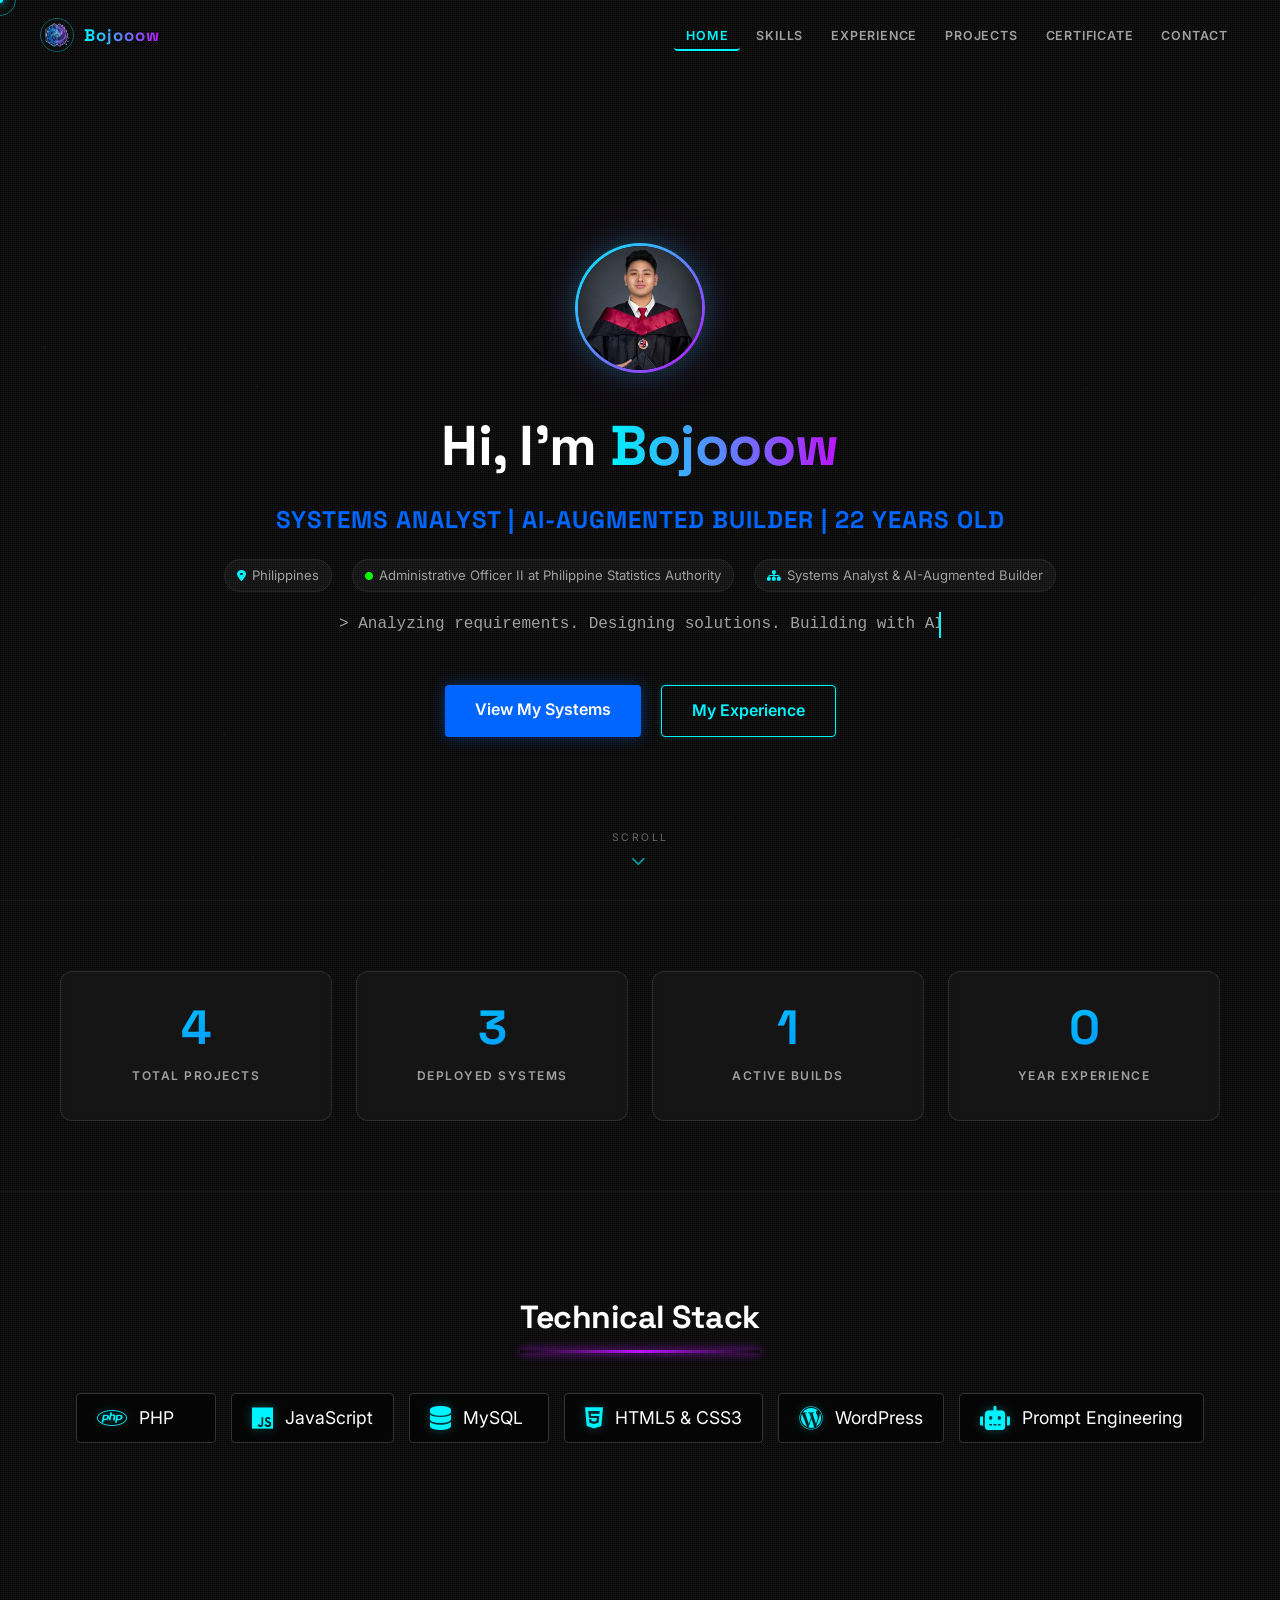
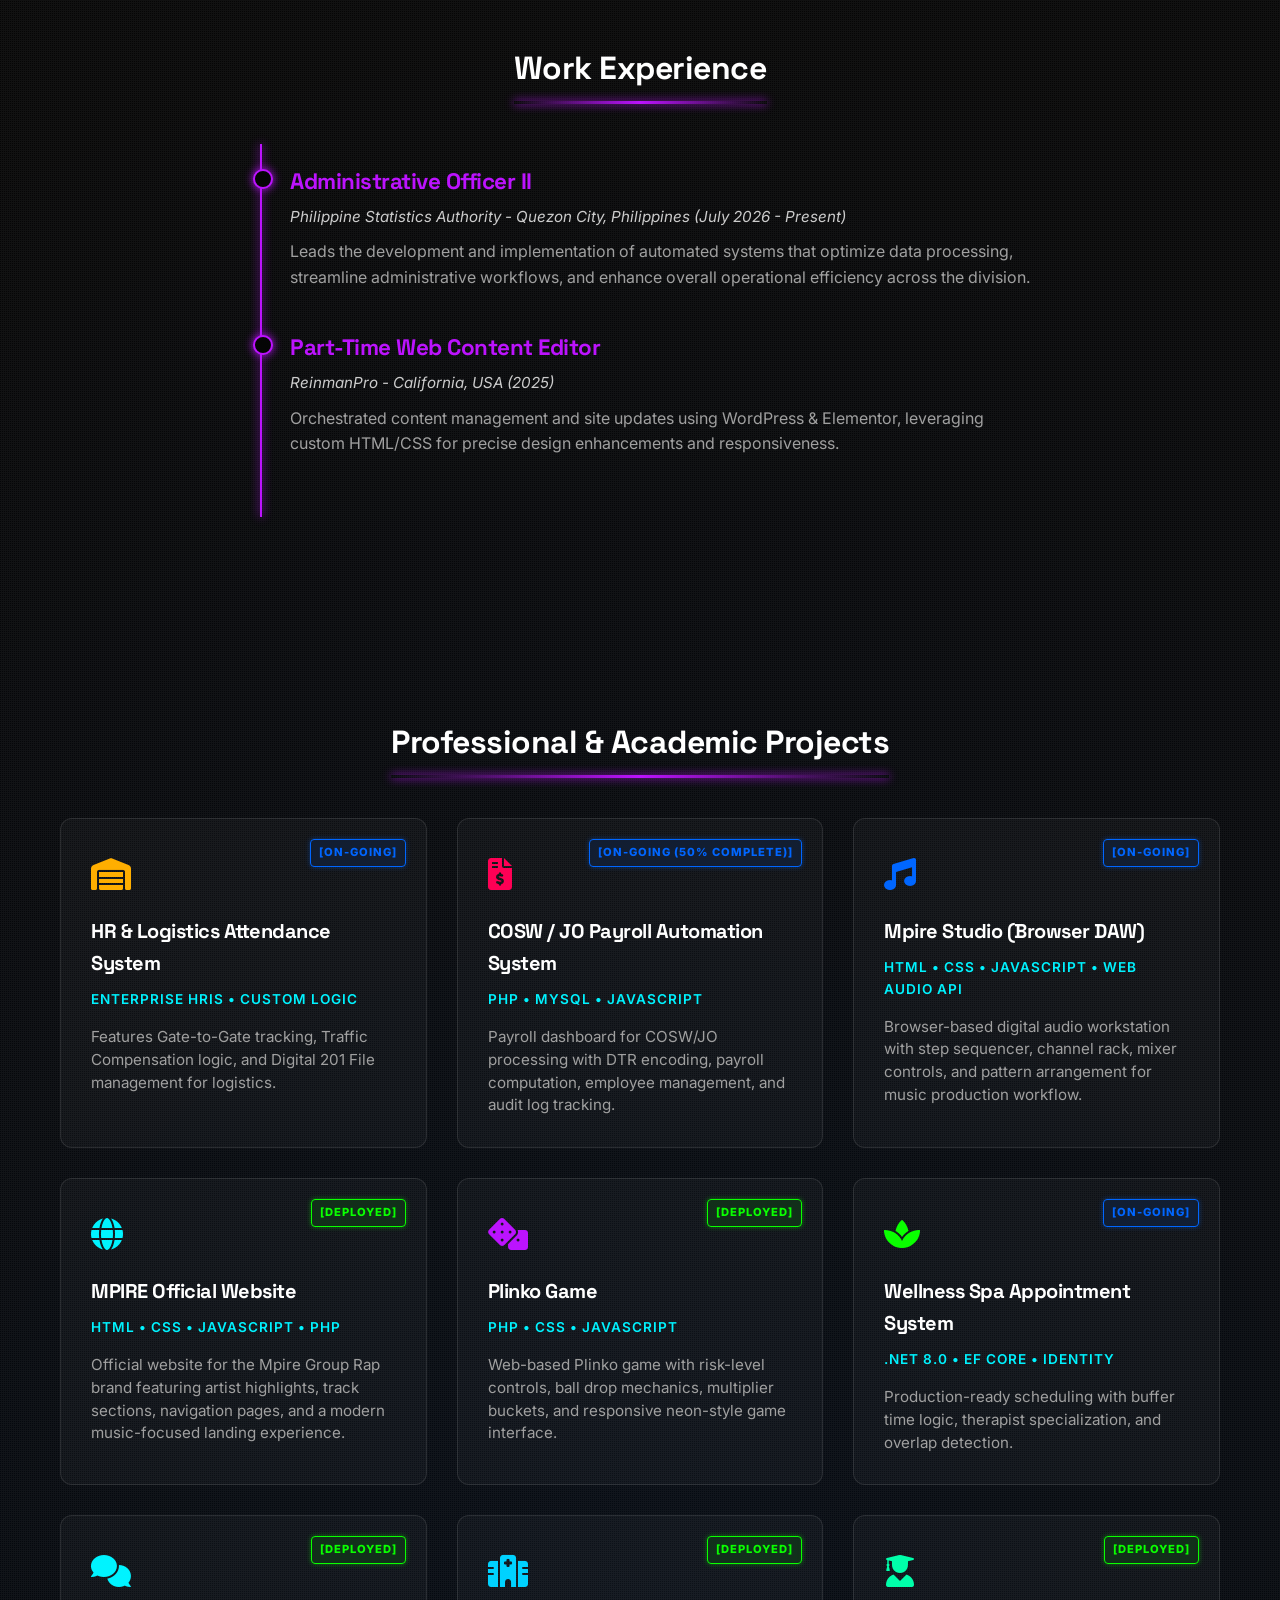
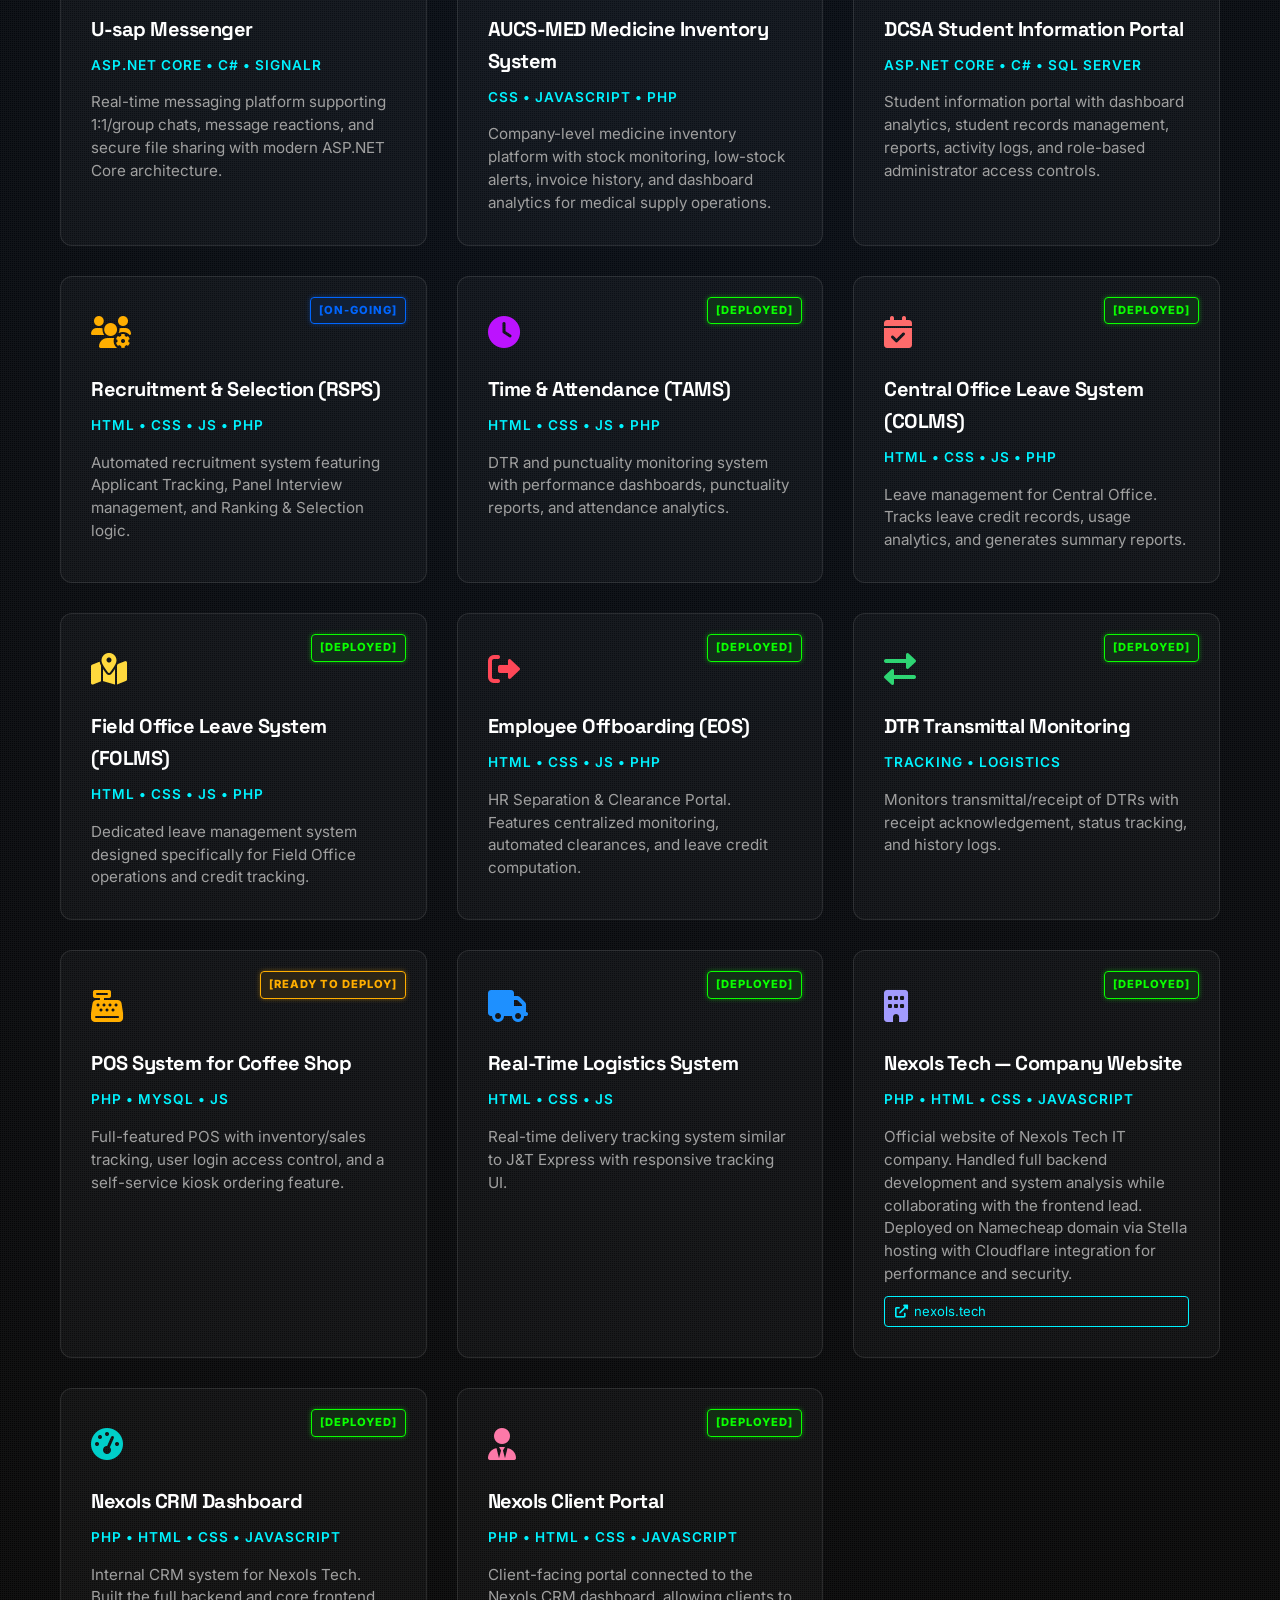
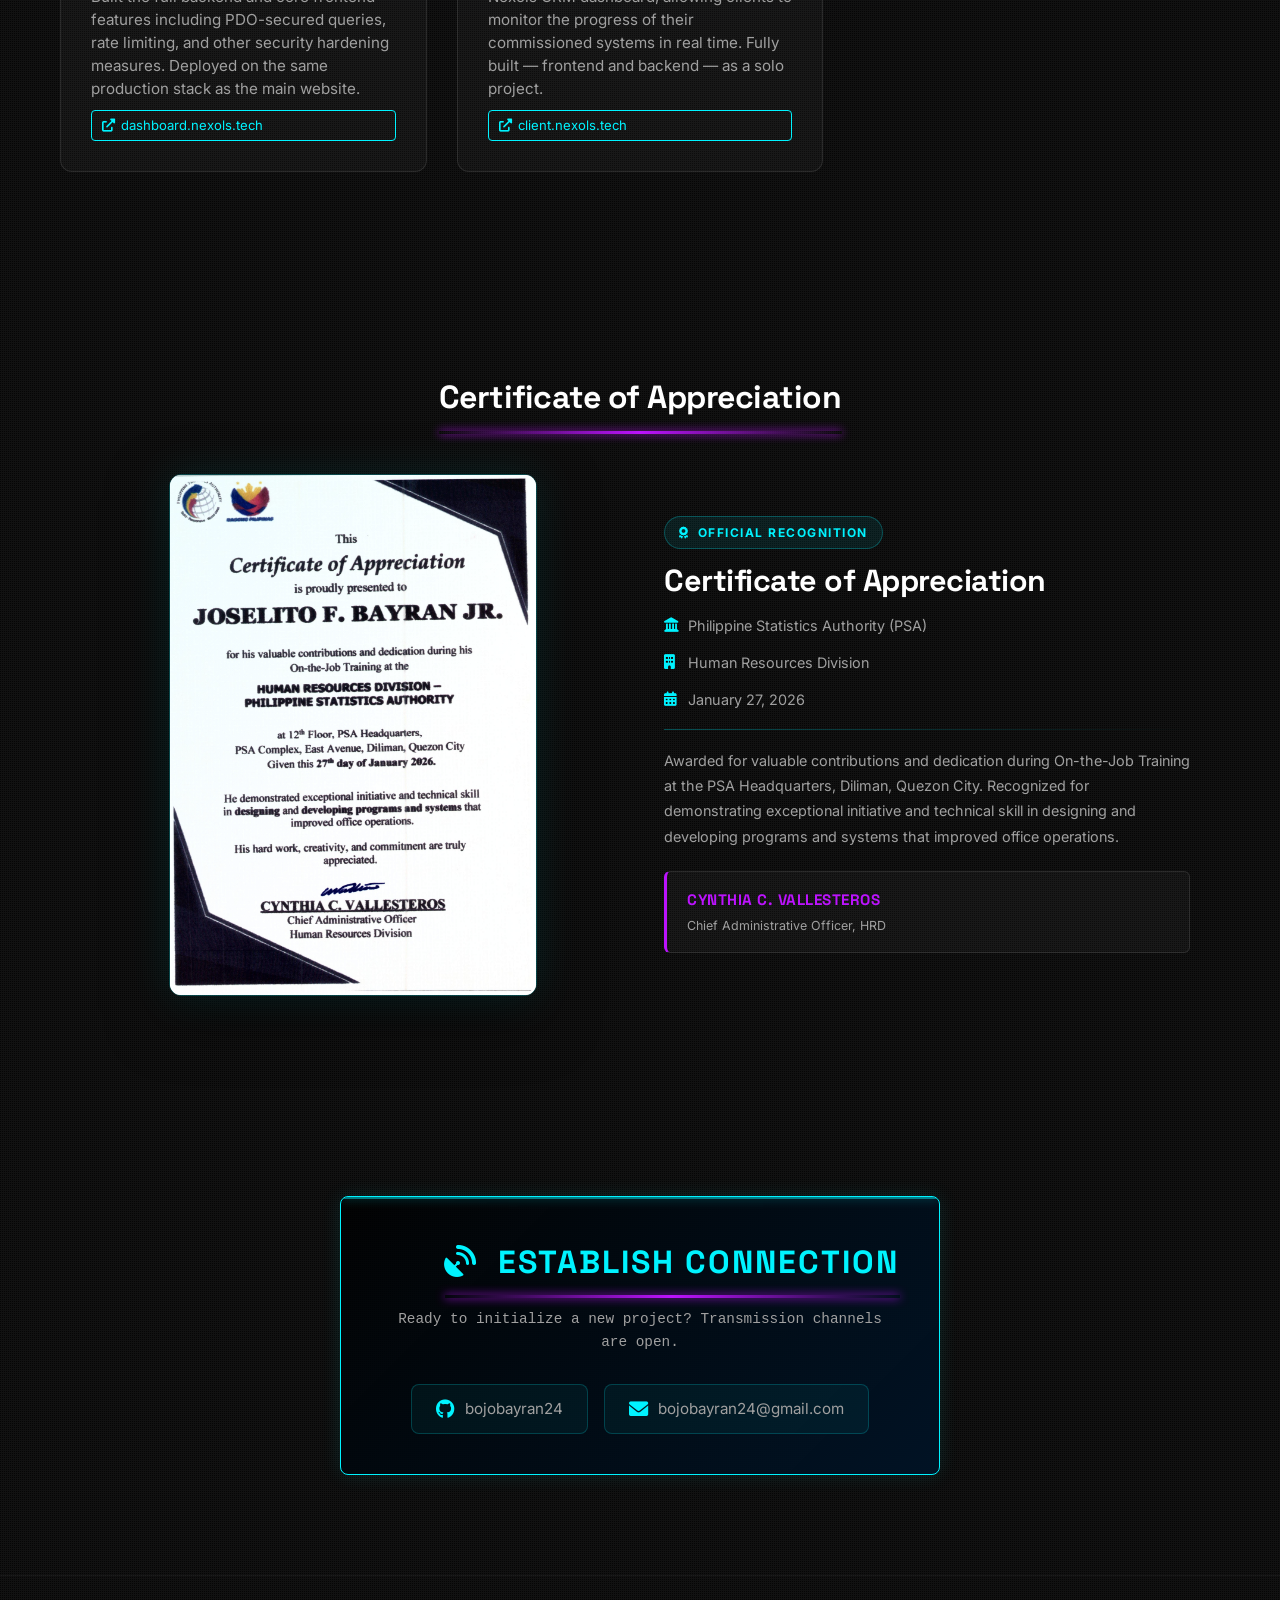
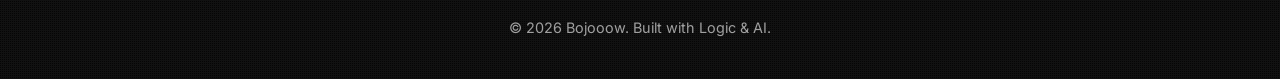
<file: index.html>
<!DOCTYPE html>
<html lang="en">

<head>
    <meta charset="UTF-8">
    <meta name="viewport" content="width=device-width, initial-scale=1.0">
    <title>Bojooow | Systems Analyst & AI-Augmented Builder</title>
    <link rel="icon" type="image/png" href="bojoowlogo.png">
    <link rel="preconnect" href="https://fonts.googleapis.com">
    <link rel="preconnect" href="https://fonts.gstatic.com" crossorigin>
    <link href="https://fonts.googleapis.com/css2?family=Inter:wght@400;500;600;700;800;900&family=Space+Grotesk:wght@400;500;600;700;800&family=Fira+Code:wght@400;500;600&display=swap" rel="stylesheet">
    <link rel="stylesheet" href="style.css">
    <link rel="stylesheet" href="https://cdnjs.cloudflare.com/ajax/libs/font-awesome/6.0.0/css/all.min.css">
</head>

<body>

    <!-- Loader -->
    <div id="loader">
        <div class="loader-content">
            <div class="loader-logo"><img src="gradpicbojo.jpg" onerror="this.parentElement.innerHTML='BJ'" alt="Bojooow"></div>
            <div class="loader-bar"><div class="loader-progress"></div></div>
            <div class="loader-text">INITIALIZING SYSTEM...</div>
        </div>
    </div>

    <!-- Custom Cursor -->
    <div class="cursor-dot"></div>
    <div class="cursor-ring"></div>

    <canvas id="matrix"></canvas>

    <!-- Sticky Navigation -->
    <nav id="navbar">
        <div class="nav-container">
            <a href="#home" class="nav-logo">
                <img src="bojoowlogo.png" alt="Bojooow Logo">
                <span>Bojooow</span>
            </a>
            <ul class="nav-links">
                <li><a href="#home" class="nav-link active">Home</a></li>
                <li><a href="#skills" class="nav-link">Skills</a></li>
                <li><a href="#experience" class="nav-link">Experience</a></li>
                <li><a href="#projects" class="nav-link">Projects</a></li>
                <li><a href="#certificate" class="nav-link">Certificate</a></li>
                <li><a href="#contact" class="nav-link">Contact</a></li>
            </ul>
            <button class="nav-toggle" id="navToggle" aria-label="Toggle menu">
                <span></span><span></span><span></span>
            </button>
        </div>
    </nav>

    <header id="home" class="reveal">
        <div class="container">
            <div class="hero-avatar">
                <img src="gradpicbojo.jpg" alt="Bojooow">
            </div>
            <h1>Hi, I'm <span class="highlight">Bojooow</span></h1>
            <h2>Systems Analyst | AI-Augmented Builder | 22 Years Old</h2>
            <div class="hero-meta">
                <span class="hero-meta-item"><i class="fas fa-map-marker-alt"></i> Philippines</span>
                <span class="hero-meta-item"><i class="fas fa-circle" style="color: var(--neon-green); font-size: 0.5rem;"></i> Administrative Officer II at Philippine Statistics Authority</span>
                <span class="hero-meta-item"><i class="fas fa-sitemap"></i> Systems Analyst & AI-Augmented Builder</span>
            </div>
            <div class="typewriter">
                <p>> Analyzing requirements. Designing solutions. Building with AI.</p>
            </div>
            <div class="hero-btns">
                <a href="#projects" class="btn">View My Systems</a>
                <a href="#experience" class="btn btn-outline">My Experience</a>
            </div>
        </div>
        <div class="scroll-indicator">
            <span>Scroll</span>
            <i class="fas fa-chevron-down"></i>
        </div>
    </header>

    <!-- Stats Section -->
    <section class="stats-section">
        <div class="container">
            <div class="stats-grid">
                <div class="stat-item">
                    <span class="stat-number" data-target="20">0</span>
                    <span class="stat-label">Total Projects</span>
                </div>
                <div class="stat-item">
                    <span class="stat-number" data-target="14">0</span>
                    <span class="stat-label">Deployed Systems</span>
                </div>
                <div class="stat-item">
                    <span class="stat-number" data-target="5">0</span>
                    <span class="stat-label">Active Builds</span>
                </div>
                <div class="stat-item">
                    <span class="stat-number" data-target="1">0</span>
                    <span class="stat-label">Year Experience</span>
                </div>
            </div>
        </div>
    </section>

    <section id="skills" class="reveal">
        <div class="container">
            <h3>Technical Stack</h3>
            <div class="skills-grid">
                <div class="skill-card"><i class="fab fa-php"></i> PHP</div>
                <div class="skill-card"><i class="fab fa-js"></i> JavaScript</div>
                <div class="skill-card"><i class="fas fa-database"></i> MySQL</div>
                <div class="skill-card"><i class="fab fa-html5"></i> HTML5 & CSS3</div>
                <div class="skill-card"><i class="fab fa-wordpress"></i> WordPress</div>
                <div class="skill-card"><i class="fas fa-robot"></i> Prompt Engineering</div>
            </div>
        </div>
    </section>

    <section id="experience" class="reveal">
        <div class="container">
            <h3>Work Experience</h3>
            <div class="timeline">
                <div class="timeline-item">
                    <h4>Administrative Officer II</h4>
                    <span class="company">Philippine Statistics Authority - Quezon City, Philippines (July 2026 - Present)</span>
                    <p>Leads the development and implementation of automated systems that optimize data processing, streamline administrative workflows, and enhance overall operational efficiency across the division.</p>
                </div>
                <div class="timeline-item">
                    <h4>Part-Time Web Content Editor</h4>
                    <span class="company">ReinmanPro - California, USA (2025)</span>
                    <p>Orchestrated content management and site updates using WordPress & Elementor, leveraging custom
                        HTML/CSS for precise design enhancements and responsiveness.</p>
                </div>
            </div>
        </div>
    </section>

    <section id="projects" class="reveal">
        <div class="container">
            <h3>Professional & Academic Projects</h3>
            <div class="project-grid">

                <div class="project-card">
                    <div class="icon-header"><i class="fas fa-warehouse"></i></div>
                    <span class="status-tag status-beta">[On-Going]</span>
                    <h4>HR & Logistics Attendance System</h4>
                    <p class="tech-stack">Enterprise HRIS • Custom Logic</p>
                    <p>Features Gate-to-Gate tracking, Traffic Compensation logic, and Digital 201 File management for
                        logistics.</p>
                </div>

                <div class="project-card">
                    <div class="icon-header"><i class="fas fa-file-invoice-dollar"></i></div>
                    <span class="status-tag status-beta">[On-Going (50% Complete)]</span>
                    <h4>COSW / JO Payroll Automation System</h4>
                    <p class="tech-stack">PHP • MySQL • JavaScript</p>
                    <p>Payroll dashboard for COSW/JO processing with DTR encoding, payroll computation, employee
                        management, and audit log tracking.</p>
                </div>

                <div class="project-card">
                    <div class="icon-header"><i class="fas fa-music"></i></div>
                    <span class="status-tag status-beta">[On-Going]</span>
                    <h4>Mpire Studio (Browser DAW)</h4>
                    <p class="tech-stack">HTML • CSS • JavaScript • Web Audio API</p>
                    <p>Browser-based digital audio workstation with step sequencer, channel rack, mixer controls, and
                        pattern arrangement for music production workflow.</p>
                </div>

                <div class="project-card">
                    <div class="icon-header"><i class="fas fa-globe"></i></div>
                    <span class="status-tag status-deployed">[DEPLOYED]</span>
                    <h4>MPIRE Official Website</h4>
                    <p class="tech-stack">HTML • CSS • JavaScript • PHP</p>
                    <p>Official website for the Mpire Group Rap brand featuring artist highlights, track sections,
                        navigation pages, and a modern music-focused landing experience.</p>
                </div>

                <div class="project-card">
                    <div class="icon-header"><i class="fas fa-dice"></i></div>
                    <span class="status-tag status-deployed">[DEPLOYED]</span>
                    <h4>Plinko Game</h4>
                    <p class="tech-stack">PHP • CSS • JavaScript</p>
                    <p>Web-based Plinko game with risk-level controls, ball drop mechanics, multiplier buckets, and
                        responsive neon-style game interface.</p>
                </div>

                <div class="project-card">
                    <div class="icon-header"><i class="fas fa-spa"></i></div>
                    <span class="status-tag status-beta">[On-Going]</span>
                    <h4>Wellness Spa Appointment System</h4>
                    <p class="tech-stack">.NET 8.0 • EF Core • Identity</p>
                    <p>Production-ready scheduling with buffer time logic, therapist specialization, and overlap
                        detection.</p>
                </div>

                <div class="project-card">
                    <div class="icon-header"><i class="fas fa-comments"></i></div>
                    <span class="status-tag status-deployed">[DEPLOYED]</span>
                    <h4>U-sap Messenger</h4>
                    <p class="tech-stack">ASP.NET Core • C# • SignalR</p>
                    <p>Real-time messaging platform supporting 1:1/group chats, message reactions, and secure file
                        sharing with modern ASP.NET Core architecture.</p>
                </div>

                <div class="project-card">
                    <div class="icon-header"><i class="fas fa-hospital"></i></div>
                    <span class="status-tag status-deployed">[DEPLOYED]</span>
                    <h4>AUCS-MED Medicine Inventory System</h4>
                    <p class="tech-stack">CSS • JavaScript • PHP</p>
                    <p>Company-level medicine inventory platform with stock monitoring, low-stock alerts, invoice
                        history, and dashboard analytics for medical supply operations.</p>
                </div>

                <div class="project-card">
                    <div class="icon-header"><i class="fas fa-user-graduate"></i></div>
                    <span class="status-tag status-deployed">[DEPLOYED]</span>
                    <h4>DCSA Student Information Portal</h4>
                    <p class="tech-stack">ASP.NET Core • C# • SQL Server</p>
                    <p>Student information portal with dashboard analytics, student records management, reports,
                        activity logs, and role-based administrator access controls.</p>
                </div>

                <div class="project-card">
                    <div class="icon-header"><i class="fas fa-users-cog"></i></div>
                    <span class="status-tag status-beta">[On-Going]</span>
                    <h4>Recruitment & Selection (RSPS)</h4>
                    <p class="tech-stack">HTML • CSS • JS • PHP</p>
                    <p>Automated recruitment system featuring Applicant Tracking, Panel Interview management, and
                        Ranking & Selection logic.</p>
                </div>

                <div class="project-card">
                    <div class="icon-header"><i class="fas fa-clock"></i></div>
                    <span class="status-tag status-deployed">[DEPLOYED]</span>
                    <h4>Time & Attendance (TAMS)</h4>
                    <p class="tech-stack">HTML • CSS • JS • PHP</p>
                    <p>DTR and punctuality monitoring system with performance dashboards, punctuality reports, and
                        attendance analytics.</p>
                </div>

                <div class="project-card">
                    <div class="icon-header"><i class="fas fa-calendar-check"></i></div>
                    <span class="status-tag status-deployed">[DEPLOYED]</span>
                    <h4>Central Office Leave System (COLMS)</h4>
                    <p class="tech-stack">HTML • CSS • JS • PHP</p>
                    <p>Leave management for Central Office. Tracks leave credit records, usage analytics, and generates
                        summary reports.</p>
                </div>

                <div class="project-card">
                    <div class="icon-header"><i class="fas fa-map-marked-alt"></i></div>
                    <span class="status-tag status-deployed">[DEPLOYED]</span>
                    <h4>Field Office Leave System (FOLMS)</h4>
                    <p class="tech-stack">HTML • CSS • JS • PHP</p>
                    <p>Dedicated leave management system designed specifically for Field Office operations and credit
                        tracking.</p>
                </div>

                <div class="project-card">
                    <div class="icon-header"><i class="fas fa-sign-out-alt"></i></div>
                    <span class="status-tag status-deployed">[DEPLOYED]</span>
                    <h4>Employee Offboarding (EOS)</h4>
                    <p class="tech-stack">HTML • CSS • JS • PHP</p>
                    <p>HR Separation & Clearance Portal. Features centralized monitoring, automated clearances, and
                        leave credit computation.</p>
                </div>

                <div class="project-card">
                    <div class="icon-header"><i class="fas fa-exchange-alt"></i></div>
                    <span class="status-tag status-deployed">[DEPLOYED]</span>
                    <h4>DTR Transmittal Monitoring</h4>
                    <p class="tech-stack">Tracking • Logistics</p>
                    <p>Monitors transmittal/receipt of DTRs with receipt acknowledgement, status tracking, and history
                        logs.</p>
                </div>

                <div class="project-card">
                    <div class="icon-header"><i class="fas fa-cash-register"></i></div>
                    <span class="status-tag status-ready">[READY TO DEPLOY]</span>
                    <h4>POS System for Coffee Shop</h4>
                    <p class="tech-stack">PHP • MySQL • JS</p>
                    <p>Full-featured POS with inventory/sales tracking, user login access control, and a self-service
                        kiosk ordering feature.</p>
                </div>

                <div class="project-card">
                    <div class="icon-header"><i class="fas fa-truck"></i></div>
                    <span class="status-tag status-deployed">[DEPLOYED]</span>
                    <h4>Real-Time Logistics System</h4>
                    <p class="tech-stack">HTML • CSS • JS</p>
                    <p>Real-time delivery tracking system similar to J&T Express with responsive tracking UI.</p>
                </div>

                <div class="project-card">
                    <div class="icon-header"><i class="fas fa-building"></i></div>
                    <span class="status-tag status-deployed">[DEPLOYED]</span>
                    <h4>Nexols Tech — Company Website</h4>
                    <p class="tech-stack">PHP • HTML • CSS • JavaScript</p>
                    <p>Official website of Nexols Tech IT company. Handled full backend development and system analysis while collaborating with the frontend lead. Deployed on Namecheap domain via Stella hosting with Cloudflare integration for performance and security.</p>
                    <a href="https://nexols.tech/" target="_blank" rel="noopener noreferrer" class="project-link"><i class="fas fa-external-link-alt"></i> nexols.tech</a>
                </div>

                <div class="project-card">
                    <div class="icon-header"><i class="fas fa-tachometer-alt"></i></div>
                    <span class="status-tag status-deployed">[DEPLOYED]</span>
                    <h4>Nexols CRM Dashboard</h4>
                    <p class="tech-stack">PHP • HTML • CSS • JavaScript</p>
                    <p>Internal CRM system for Nexols Tech. Built the full backend and core frontend features including PDO-secured queries, rate limiting, and other security hardening measures. Deployed on the same production stack as the main website.</p>
                    <a href="https://dashboard.nexols.tech/" target="_blank" rel="noopener noreferrer" class="project-link"><i class="fas fa-external-link-alt"></i> dashboard.nexols.tech</a>
                </div>

                <div class="project-card">
                    <div class="icon-header"><i class="fas fa-user-tie"></i></div>
                    <span class="status-tag status-deployed">[DEPLOYED]</span>
                    <h4>Nexols Client Portal</h4>
                    <p class="tech-stack">PHP • HTML • CSS • JavaScript</p>
                    <p>Client-facing portal connected to the Nexols CRM dashboard, allowing clients to monitor the progress of their commissioned systems in real time. Fully built — frontend and backend — as a solo project.</p>
                    <a href="https://client.nexols.tech/" target="_blank" rel="noopener noreferrer" class="project-link"><i class="fas fa-external-link-alt"></i> client.nexols.tech</a>
                </div>

            </div>
        </div>
    </section>

    <section id="certificate" class="reveal">
        <div class="container">
            <h3>Certificate of Appreciation</h3>
            <div class="coa-wrapper">
                <div class="coa-image-col">
                    <div class="coa-image-frame">
                        <img src="coa.jpg" alt="PSA Government Certificate of Appreciation" class="coa-image">
                    </div>
                </div>
                <div class="coa-info-col">
                    <div class="coa-badge"><i class="fas fa-award"></i> Official Recognition</div>
                    <h4 class="coa-title">Certificate of Appreciation</h4>
                    <p class="coa-org"><i class="fas fa-landmark"></i> Philippine Statistics Authority (PSA)</p>
                    <p class="coa-org"><i class="fas fa-building"></i> Human Resources Division</p>
                    <p class="coa-org"><i class="fas fa-calendar-alt"></i> January 27, 2026</p>
                    <div class="coa-divider"></div>
                    <p class="coa-desc">Awarded for valuable contributions and dedication during On-the-Job Training at the PSA Headquarters, Diliman, Quezon City. Recognized for demonstrating exceptional initiative and technical skill in designing and developing programs and systems that improved office operations.</p>
                    <div class="coa-signed">
                        <span class="coa-signee">CYNTHIA C. VALLESTEROS</span>
                        <span class="coa-signee-title">Chief Administrative Officer, HRD</span>
                    </div>
                </div>
            </div>
        </div>
    </section>

    <section id="contact" class="reveal">
        <div class="container">
            <div class="contact-card">
                <h3><i class="fas fa-satellite-dish"></i> Establish Connection</h3>
                <p>Ready to initialize a new project? Transmission channels are open.</p>
                <div class="social-links">
                    <a href="https://github.com/bojobayran24" target="_blank" rel="noopener noreferrer" class="social-btn">
                        <i class="fab fa-github"></i>
                        <span>bojobayran24</span>
                    </a>
                    <a href="mailto:bojobayran24@gmail.com" class="social-btn">
                        <i class="fas fa-envelope"></i>
                        <span>bojobayran24@gmail.com</span>
                    </a>
                </div>
            </div>
        </div>
    </section>

    <footer>
        <p>&copy; 2026 Bojooow. Built with Logic & AI.</p>
    </footer>

    <script src="script.js"></script>
</body>

</html>
</file>
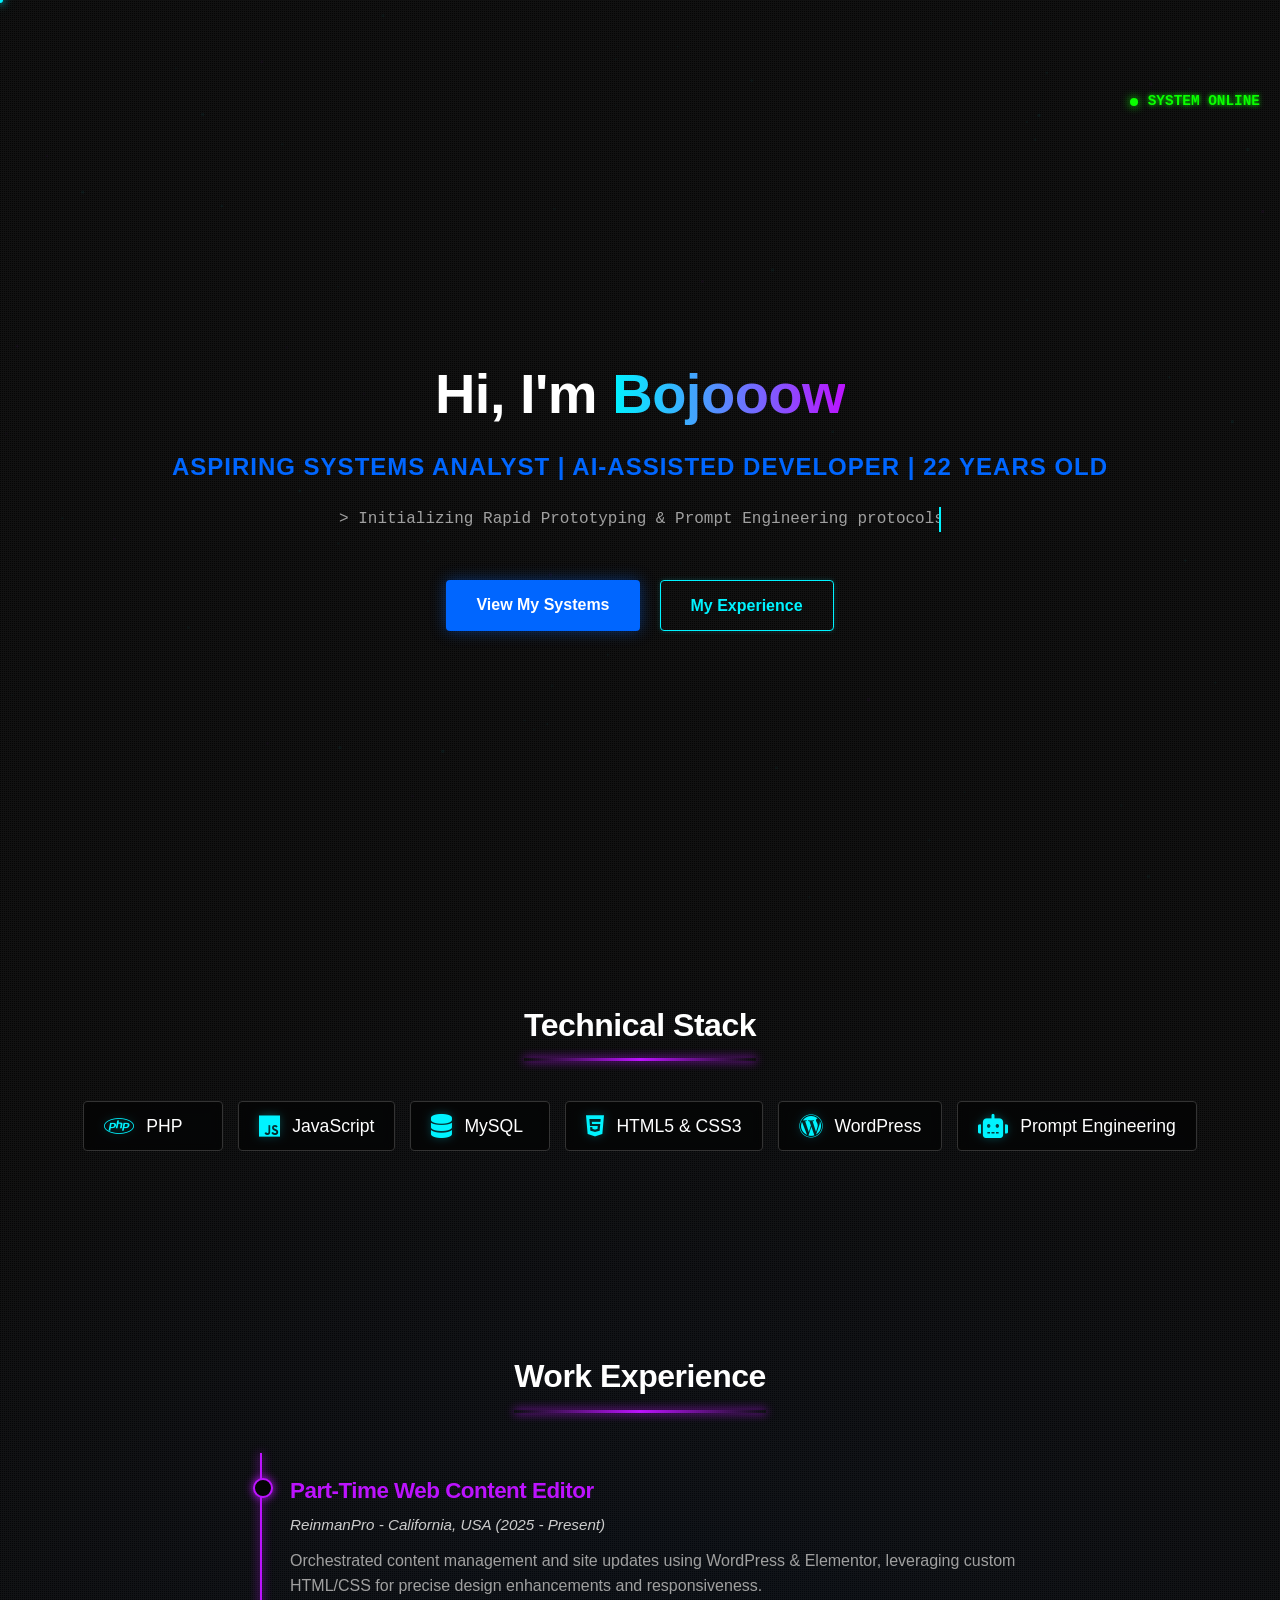
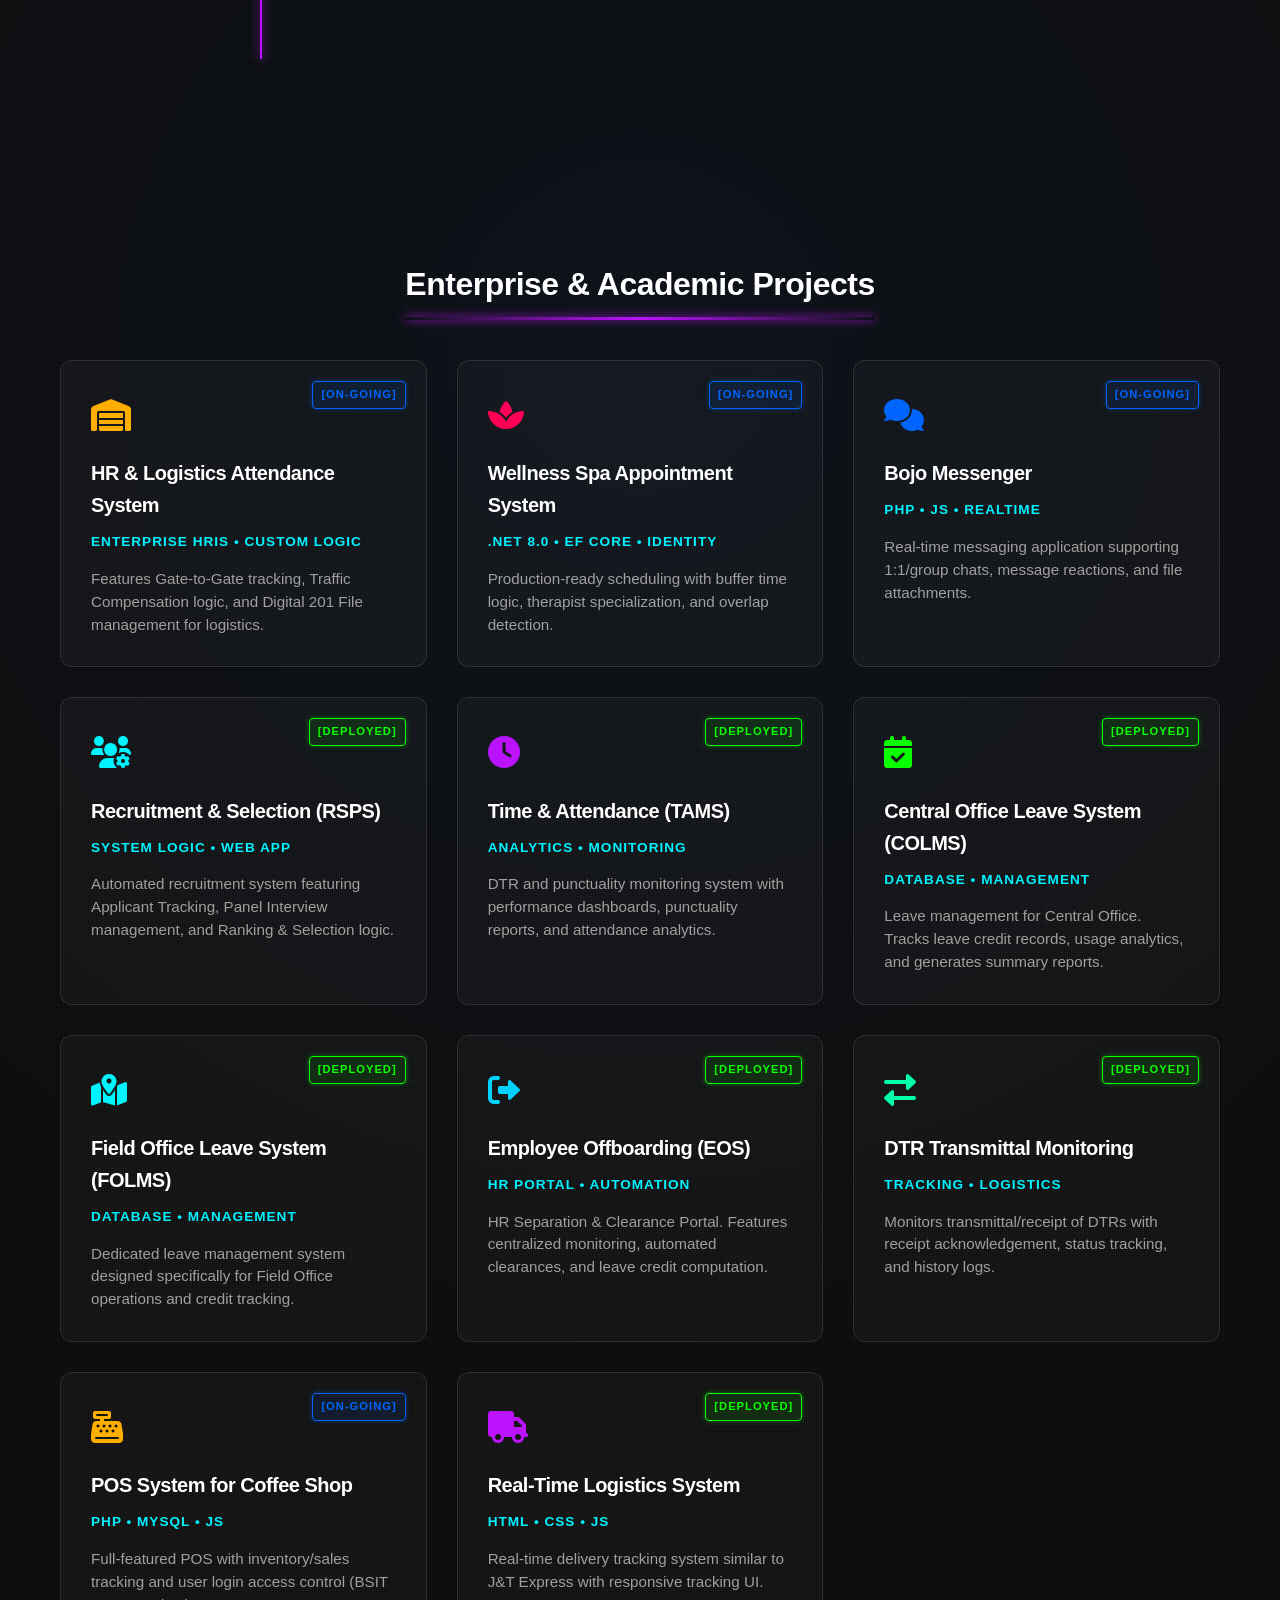
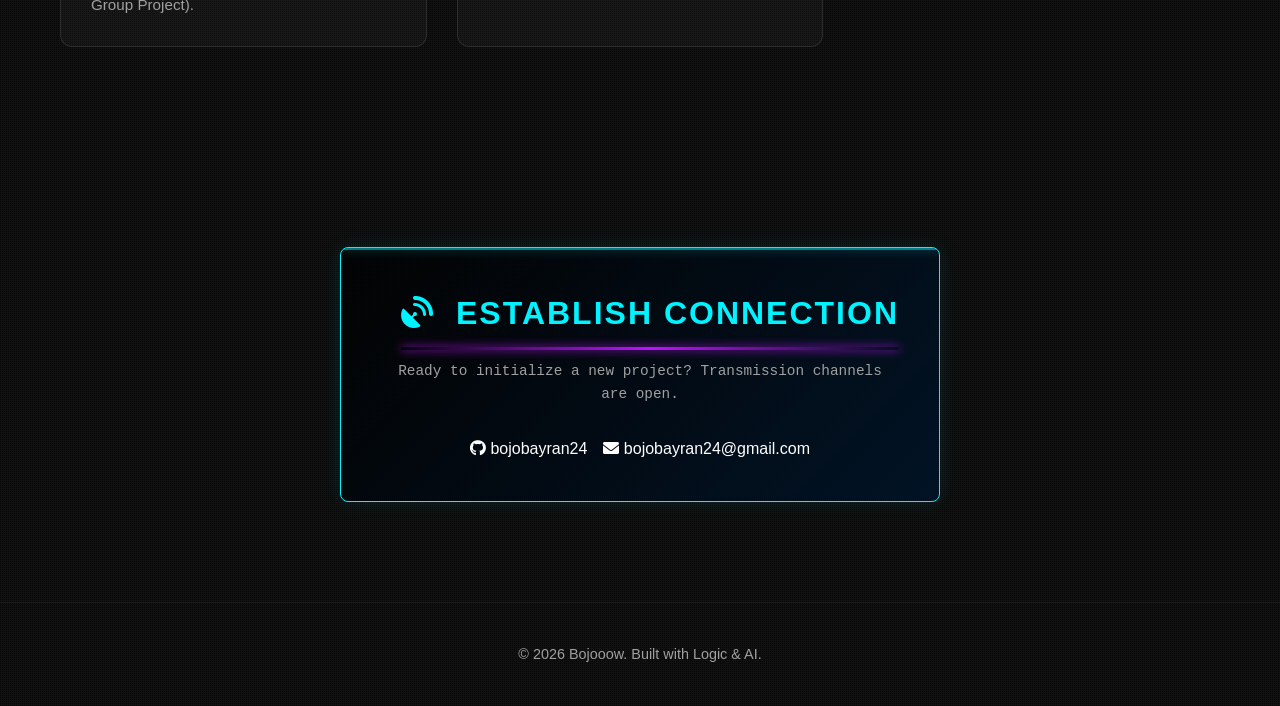
<file: portfolio.html>
<!DOCTYPE html>
<html lang="en">

<head>
    <meta charset="UTF-8">
    <meta name="viewport" content="width=device-width, initial-scale=1.0">
    <title>Bojooow | Systems Analyst Portfolio</title>
    <link rel="stylesheet" href="style.css">
    <link rel="stylesheet" href="https://cdnjs.cloudflare.com/ajax/libs/font-awesome/6.0.0/css/all.min.css">
</head>

<body>

    <canvas id="matrix"></canvas>
    <div class="cursor"></div>
    <div class="cursor-dot"></div>

    <header id="home" class="reveal">
        <div class="system-status"><span class="status-dot"></span> SYSTEM ONLINE</div>
        <div class="container">
            <h1>Hi, I'm <span class="highlight">Bojooow</span></h1>
            <h2>Aspiring Systems Analyst | AI-Assisted Developer | 22 Years Old</h2>
            <div class="typewriter">
                <p>> Initializing Rapid Prototyping & Prompt Engineering protocols...</p>
            </div>
            <div class="hero-btns">
                <a href="#projects" class="btn">View My Systems</a>
                <a href="#experience" class="btn btn-outline">My Experience</a>
            </div>
        </div>
    </header>

    <section id="skills" class="reveal">
        <div class="container">
            <h3>Technical Stack</h3>
            <div class="skills-grid">
                <div class="skill-card"><i class="fab fa-php"></i> PHP</div>
                <div class="skill-card"><i class="fab fa-js"></i> JavaScript</div>
                <div class="skill-card"><i class="fas fa-database"></i> MySQL</div>
                <div class="skill-card"><i class="fab fa-html5"></i> HTML5 & CSS3</div>
                <div class="skill-card"><i class="fab fa-wordpress"></i> WordPress</div>
                <div class="skill-card"><i class="fas fa-robot"></i> Prompt Engineering</div>
            </div>
        </div>
    </section>

    <section id="experience" class="reveal">
        <div class="container">
            <h3>Work Experience</h3>
            <div class="timeline">
                <div class="timeline-item">
                    <h4>Part-Time Web Content Editor</h4>
                    <span class="company">ReinmanPro - California, USA (2025 - Present)</span>
                    <p>Orchestrated content management and site updates using WordPress & Elementor, leveraging custom
                        HTML/CSS for precise design enhancements and responsiveness.</p>
                </div>
            </div>
        </div>
    </section>

    <section id="projects" class="reveal">
        <div class="container">
            <h3>Enterprise & Academic Projects</h3>
            <div class="project-grid">

                <div class="project-card">
                    <div class="icon-header"><i class="fas fa-warehouse"></i></div>
                    <span class="status-tag status-beta">[On-Going]</span>
                    <h4>HR & Logistics Attendance System</h4>
                    <p class="tech-stack">Enterprise HRIS • Custom Logic</p>
                    <p>Features Gate-to-Gate tracking, Traffic Compensation logic, and Digital 201 File management for
                        logistics.</p>
                </div>

                <div class="project-card">
                    <div class="icon-header"><i class="fas fa-spa"></i></div>
                    <span class="status-tag status-beta">[On-Going]</span>
                    <h4>Wellness Spa Appointment System</h4>
                    <p class="tech-stack">.NET 8.0 • EF Core • Identity</p>
                    <p>Production-ready scheduling with buffer time logic, therapist specialization, and overlap
                        detection.</p>
                </div>

                <div class="project-card">
                    <div class="icon-header"><i class="fas fa-comments"></i></div>
                    <span class="status-tag status-beta">[On-Going]</span>
                    <h4>Bojo Messenger</h4>
                    <p class="tech-stack">PHP • JS • Realtime</p>
                    <p>Real-time messaging application supporting 1:1/group chats, message reactions, and file
                        attachments.</p>
                </div>

                <div class="project-card">
                    <div class="icon-header"><i class="fas fa-users-cog"></i></div>
                    <span class="status-tag status-deployed">[DEPLOYED]</span>
                    <h4>Recruitment & Selection (RSPS)</h4>
                    <p class="tech-stack">System Logic • Web App</p>
                    <p>Automated recruitment system featuring Applicant Tracking, Panel Interview management, and
                        Ranking & Selection logic.</p>
                </div>

                <div class="project-card">
                    <div class="icon-header"><i class="fas fa-clock"></i></div>
                    <span class="status-tag status-deployed">[DEPLOYED]</span>
                    <h4>Time & Attendance (TAMS)</h4>
                    <p class="tech-stack">Analytics • Monitoring</p>
                    <p>DTR and punctuality monitoring system with performance dashboards, punctuality reports, and
                        attendance analytics.</p>
                </div>

                <div class="project-card">
                    <div class="icon-header"><i class="fas fa-calendar-check"></i></div>
                    <span class="status-tag status-deployed">[DEPLOYED]</span>
                    <h4>Central Office Leave System (COLMS)</h4>
                    <p class="tech-stack">Database • Management</p>
                    <p>Leave management for Central Office. Tracks leave credit records, usage analytics, and generates
                        summary reports.</p>
                </div>

                <div class="project-card">
                    <div class="icon-header"><i class="fas fa-map-marked-alt"></i></div>
                    <span class="status-tag status-deployed">[DEPLOYED]</span>
                    <h4>Field Office Leave System (FOLMS)</h4>
                    <p class="tech-stack">Database • Management</p>
                    <p>Dedicated leave management system designed specifically for Field Office operations and credit
                        tracking.</p>
                </div>

                <div class="project-card">
                    <div class="icon-header"><i class="fas fa-sign-out-alt"></i></div>
                    <span class="status-tag status-deployed">[DEPLOYED]</span>
                    <h4>Employee Offboarding (EOS)</h4>
                    <p class="tech-stack">HR Portal • Automation</p>
                    <p>HR Separation & Clearance Portal. Features centralized monitoring, automated clearances, and
                        leave credit computation.</p>
                </div>

                <div class="project-card">
                    <div class="icon-header"><i class="fas fa-exchange-alt"></i></div>
                    <span class="status-tag status-deployed">[DEPLOYED]</span>
                    <h4>DTR Transmittal Monitoring</h4>
                    <p class="tech-stack">Tracking • Logistics</p>
                    <p>Monitors transmittal/receipt of DTRs with receipt acknowledgement, status tracking, and history
                        logs.</p>
                </div>

                <div class="project-card">
                    <div class="icon-header"><i class="fas fa-cash-register"></i></div>
                    <span class="status-tag status-beta">[On-Going]</span>
                    <h4>POS System for Coffee Shop</h4>
                    <p class="tech-stack">PHP • MySQL • JS</p>
                    <p>Full-featured POS with inventory/sales tracking and user login access control (BSIT Group
                        Project).</p>
                </div>

                <div class="project-card">
                    <div class="icon-header"><i class="fas fa-truck"></i></div>
                    <span class="status-tag status-deployed">[DEPLOYED]</span>
                    <h4>Real-Time Logistics System</h4>
                    <p class="tech-stack">HTML • CSS • JS</p>
                    <p>Real-time delivery tracking system similar to J&T Express with responsive tracking UI.</p>
                </div>

            </div>
        </div>
    </section>

    <section id="contact" class="reveal">
        <div class="container">
            <div class="contact-card">
                <h3><i class="fas fa-satellite-dish"></i> Establish Connection</h3>
                <p>Ready to initialize a new project? Transmission channels are open.</p>
                <div class="social-links">
                    <a href="https://github.com/bojobayran24" target="_blank"><i class="fab fa-github"></i>
                        bojobayran24</a>
                    <a href="mailto:bojobayran24@gmail.com"><i class="fas fa-envelope"></i> bojobayran24@gmail.com</a>
                </div>
            </div>
        </div>
    </section>

    <footer>
        <p>&copy; 2026 Bojooow. Built with Logic & AI.</p>
    </footer>

    <script src="script.js"></script>
</body>

</html>
</file>
<file: style.css>
/* 
   Cyberpunk Analyst Theme
   Author: Bojooow (Assisted by Gemini)
   Theme: Dark, Neon, Futuristic, Glassmorphism
*/

/* --- 1. Variables & Global Settings --- */
:root {
    /* Neon Colors */
    --neon-cyan: #00f3ff;
    --neon-blue: #0066ff;
    --neon-purple: #bc13fe;
    --neon-green: #0aff00;
    --neon-pink: #ff0055;
    
    /* Backgrounds */
    --bg-dark: #050505;
    --bg-card: rgba(255, 255, 255, 0.03);
    --bg-card-hover: rgba(255, 255, 255, 0.08);
    
    /* Text */
    --text-main: #ffffff;
    --text-muted: #a0a0a0;
    
    /* Borders & Gloss */
    --glass-border: 1px solid rgba(255, 255, 255, 0.1);
    --glass-border-hover: 1px solid rgba(0, 243, 255, 0.5);
    
    /* Transitions */
    --trans-fast: 0.3s ease;
}

* {
    margin: 0;
    padding: 0;
    box-sizing: border-box;
}

html {
    scroll-behavior: smooth;
}

body {
    font-family: 'Inter', 'Poppins', sans-serif;
    background-color: var(--bg-dark);
    /* Subtle hex pattern overlay */
    background-image: 
        radial-gradient(circle at 50% 50%, rgba(0, 102, 255, 0.05) 0%, transparent 50%),
        repeating-linear-gradient(0deg, transparent, transparent 1px, #111 1px, #111 2px),
        repeating-linear-gradient(90deg, transparent, transparent 1px, #111 1px, #111 2px);
    background-size: 100% 100%, 40px 40px, 40px 40px;
    color: var(--text-main);
    line-height: 1.6;
    overflow-x: hidden;
}

a {
    text-decoration: none;
    color: inherit;
}

ul {
    list-style: none;
}

.container {
    max-width: 1200px;
    margin: 0 auto;
    padding: 0 20px;
}

/* --- 2. Typography & Utilities --- */
h1, h2, h3, h4 {
    color: var(--text-main);
    font-family: 'Space Grotesk', 'Inter', sans-serif;
    font-weight: 700;
    letter-spacing: -0.5px;
}

p {
    color: var(--text-muted);
}

/* Animated Gradient Text */
.highlight {
    background: linear-gradient(90deg, var(--neon-cyan), var(--neon-purple), var(--neon-cyan));
    background-size: 200% auto;
    -webkit-background-clip: text;
    background-clip: text;
    color: transparent;
    animation: gradientShift 3s linear infinite;
    font-weight: 800;
}

@keyframes gradientShift {
    0% { background-position: 0% center; }
    100% { background-position: 200% center; }
}

/* --- Hero Avatar --- */
.hero-avatar {
    width: 130px;
    height: 130px;
    border-radius: 50%;
    overflow: hidden;
    margin: 0 auto 28px;
    position: relative;
    border: 3px solid transparent;
    background: linear-gradient(#050505, #050505) padding-box,
                linear-gradient(135deg, var(--neon-cyan), var(--neon-purple)) border-box;
    box-shadow: 0 0 30px rgba(0, 243, 255, 0.25), 0 0 60px rgba(188, 19, 254, 0.15);
    animation: avatarFloat 4s ease-in-out infinite, fadeInUp 1s ease 0.1s both;
}
.hero-avatar img {
    width: 100%;
    height: 100%;
    object-fit: cover;
    object-position: top center;
    display: block;
}
@keyframes avatarFloat {
    0%, 100% { transform: translateY(0); box-shadow: 0 0 30px rgba(0, 243, 255, 0.25), 0 0 60px rgba(188, 19, 254, 0.15); }
    50% { transform: translateY(-8px); box-shadow: 0 12px 40px rgba(0, 243, 255, 0.35), 0 0 80px rgba(188, 19, 254, 0.25); }
}

/* --- 3. Hero Section --- */
header {
    height: 100vh;
    display: flex;
    align-items: center;
    justify-content: center;
    text-align: center;
    position: relative;
    padding-top: 80px; /* offset for fixed navbar */
}

/* Entrance Animations */
header h1, header h2, header p, header .hero-btns {
    opacity: 0;
    animation: fadeInUp 1s ease forwards;
}

header h1 { animation-delay: 0.2s; font-size: 3.5rem; margin-bottom: 10px; }
header h2 { animation-delay: 0.4s; font-size: 1.5rem; color: var(--neon-blue); margin-bottom: 20px; text-transform: uppercase; letter-spacing: 1px; }
header p { animation-delay: 0.6s; font-size: 1.1rem; max-width: 600px; margin: 0 auto 40px; }
header .hero-btns { animation-delay: 0.8s; }

@keyframes fadeInUp {
    from {
        opacity: 0;
        transform: translateY(30px);
    }
    to {
        opacity: 1;
        transform: translateY(0);
    }
}

/* Buttons */
.hero-btns {
    display: flex;
    gap: 20px;
    justify-content: center;
}

.btn {
    padding: 12px 30px;
    border-radius: 4px;
    font-weight: 600;
    transition: var(--trans-fast);
    position: relative;
    overflow: hidden;
    z-index: 1;
    display: inline-block;
}

/* Primary Button */
.btn:not(.btn-outline) {
    background: var(--neon-blue);
    color: #fff;
    box-shadow: 0 0 15px rgba(0, 102, 255, 0.4);
}

.btn:not(.btn-outline):hover {
    box-shadow: 0 0 25px var(--neon-blue), 0 0 50px var(--neon-blue);
    transform: translateY(-3px);
}

/* Outline Button */
.btn-outline {
    background: transparent;
    border: 1px solid var(--neon-cyan);
    color: var(--neon-cyan);
    box-shadow: 0 0 5px rgba(0, 243, 255, 0.2);
}

.btn-outline:hover {
    background: rgba(0, 243, 255, 0.1);
    box-shadow: 0 0 20px rgba(0, 243, 255, 0.6);
    transform: translateY(-3px);
    color: #fff;
    border-color: #fff;
}

/* --- 4. Sections Layout --- */
section {
    padding: 100px 0;
}

section h3 {
    font-size: 2rem;
    margin-bottom: 50px;
    text-align: center;
    position: relative;
    display: inline-block;
    left: 50%;
    transform: translateX(-50%);
}

section h3::after {
    content: '';
    position: absolute;
    bottom: -10px;
    left: 0;
    width: 100%;
    height: 3px;
    background: linear-gradient(90deg, transparent, var(--neon-purple), transparent);
    box-shadow: 0 0 10px var(--neon-purple);
}

/* --- 5. Skills Grid --- */
.skills-grid {
    display: grid;
    grid-template-columns: repeat(auto-fit, minmax(180px, 1fr));
    gap: 20px;
}

.skill-card {
    background: var(--bg-card);
    border: var(--glass-border);
    padding: 20px;
    text-align: center;
    border-radius: 8px;
    backdrop-filter: blur(5px);
    transition: var(--trans-fast);
    font-size: 1.1rem;
    color: var(--text-main);
    display: flex;
    flex-direction: column;
    align-items: center;
    gap: 10px;
}

.skill-card i {
    font-size: 2.5rem;
    color: var(--neon-cyan);
    transition: var(--trans-fast);
    text-shadow: 0 0 10px rgba(0, 243, 255, 0.3);
}

/* Hover Effects */
.skill-card:hover {
    background: var(--bg-card-hover);
    transform: translateY(-5px);
    border-color: var(--neon-cyan);
    box-shadow: 0 0 20px rgba(0, 243, 255, 0.2);
}

.skill-card:hover i {
    transform: scale(1.1);
    color: #fff;
    text-shadow: 0 0 20px var(--neon-cyan);
}

/* --- 6. Experience Timeline --- */
.timeline {
    position: relative;
    max-width: 800px;
    margin: 0 auto;
    padding: 20px 0;
}

/* Glowing Vertical Line */
.timeline::before {
    content: '';
    position: absolute;
    left: 20px; /* Adjust based on dot position */
    top: 0;
    bottom: 0;
    width: 2px;
    background: var(--neon-purple);
    box-shadow: 0 0 10px var(--neon-purple);
}

.timeline-item {
    padding-left: 50px;
    position: relative;
    margin-bottom: 40px;
}

/* Pulsing Dots */
.timeline-item::after {
    content: '';
    position: absolute;
    left: 13px; /* Center on line (20px line left + 1px half width - 8px half dot) */
    top: 5px;
    width: 16px;
    height: 16px;
    background: var(--bg-dark);
    border: 2px solid var(--neon-purple);
    border-radius: 50%;
    box-shadow: 0 0 10px var(--neon-purple);
    z-index: 1;
    animation: pulse 2s infinite;
}

@keyframes pulse {
    0% { box-shadow: 0 0 0 0 rgba(188, 19, 254, 0.7); }
    70% { box-shadow: 0 0 0 10px rgba(188, 19, 254, 0); }
    100% { box-shadow: 0 0 0 0 rgba(188, 19, 254, 0); }
}

.timeline-item h4 {
    font-size: 1.4rem;
    color: var(--neon-purple);
    margin-bottom: 5px;
}

.timeline-item .company {
    display: block;
    margin-bottom: 10px;
    font-size: 0.95rem;
    color: #ccc;
    font-style: italic;
}

/* --- 7. Projects Grid --- */
.project-grid {
    display: grid;
    grid-template-columns: repeat(auto-fill, minmax(300px, 1fr));
    gap: 30px;
}

.project-card {
    background: var(--bg-card);
    border: var(--glass-border);
    padding: 30px;
    border-radius: 12px;
    transition: var(--trans-fast);
    position: relative;
    overflow: hidden;
    display: flex;
    flex-direction: column;
}

/* Icon Header */
.icon-header {
    font-size: 2rem;
    margin-bottom: 15px;
}

.icon-header i {
    transition: var(--trans-fast);
    /* Default pulse */
    animation: textPulse 3s infinite;
}

@keyframes textPulse {
    0%, 100% { opacity: 0.8; }
    50% { opacity: 1; text-shadow: 0 0 15px currentColor; }
}

/* Color Coding for Icons (Bonus) */
.project-card:nth-child(1) .icon-header i { color: #ffae00; } /* HR Logistics - Orange */
.project-card:nth-child(2) .icon-header i { color: var(--neon-pink); } /* Spa - Pink */
.project-card:nth-child(3) .icon-header i { color: var(--neon-blue); } /* Messenger - Blue */
.project-card:nth-child(4) .icon-header i { color: var(--neon-cyan); } /* RSPS */
.project-card:nth-child(5) .icon-header i { color: var(--neon-purple); } /* TAMS */
.project-card:nth-child(6) .icon-header i { color: var(--neon-green); } /* COLMS */
.project-card:nth-child(7) .icon-header i { color: var(--neon-cyan); } /* FOLMS */
.project-card:nth-child(8) .icon-header i { color: #00d2ff; } /* AUCS-MED - medical blue */
.project-card:nth-child(9) .icon-header i { color: #00ffaa; } /* Transmittal */
.project-card:nth-child(10) .icon-header i { color: #ffae00; } /* POS */
.project-card:nth-child(11) .icon-header i { color: var(--neon-purple); } /* TAMS */
.project-card:nth-child(12) .icon-header i { color: #ff6b6b; }            /* COLMS - coral red */
.project-card:nth-child(13) .icon-header i { color: #ffd93d; }            /* FOLMS - yellow */
.project-card:nth-child(14) .icon-header i { color: #ff4757; }            /* EOS - red */
.project-card:nth-child(15) .icon-header i { color: #2ed573; }            /* DTR Transmittal - green */
.project-card:nth-child(16) .icon-header i { color: #ffae00; }            /* POS - gold */
.project-card:nth-child(17) .icon-header i { color: #1e90ff; }            /* Real-Time Logistics - blue */
.project-card:nth-child(18) .icon-header i { color: #a29bfe; }            /* Nexols Website - soft purple */
.project-card:nth-child(19) .icon-header i { color: #00cec9; }            /* Nexols CRM - teal */
.project-card:nth-child(20) .icon-header i { color: #fd79a8; }            /* Nexols Client Portal - pink */


.project-card h4 {
    font-size: 1.25rem;
    margin-bottom: 10px;
    color: #fff;
}

.tech-stack {
    font-size: 0.85rem;
    color: var(--neon-cyan);
    text-transform: uppercase;
    letter-spacing: 1px;
    margin-bottom: 15px;
    font-weight: 600;
}

.project-card p:not(.tech-stack) {
    font-size: 0.95rem;
    line-height: 1.5;
}

/* Project Card Hover State (Crucial) */
.project-card:hover {
    transform: translateY(-8px);
    border-color: var(--neon-blue); /* Default hover color */
    box-shadow: 0 5px 30px rgba(0, 102, 255, 0.15);
}

/* Specific hover glow colors based on nth-child match is a bit complex in pure CSS without pre-processor loops to match generic glow, so we'll stick to a unified neon blue/cyan hover border for consistency or dynamic variables if set inline. For now, a strong unified glow. */

/* Let's try to match the border hover color validity to the icon color roughly by rotating hue if we wanted complex, but let's stick to the prompt requirement: "The border should change to a bright neon color." */

.project-card:nth-child(1):hover { border-color: #ffae00; box-shadow: 0 0 20px rgba(255, 174, 0, 0.4); }
.project-card:nth-child(2):hover { border-color: var(--neon-pink); box-shadow: 0 0 20px rgba(255, 0, 85, 0.4); }
.project-card:nth-child(3):hover { border-color: var(--neon-blue); box-shadow: 0 0 20px rgba(0, 102, 255, 0.4); }
.project-card:nth-child(4):hover { border-color: var(--neon-cyan); box-shadow: 0 0 20px rgba(0, 243, 255, 0.4); }
.project-card:nth-child(5):hover { border-color: var(--neon-purple); box-shadow: 0 0 20px rgba(188, 19, 254, 0.4); }
.project-card:nth-child(12):hover { border-color: #ff6b6b; box-shadow: 0 0 20px rgba(255, 107, 107, 0.4); }
.project-card:nth-child(13):hover { border-color: #ffd93d; box-shadow: 0 0 20px rgba(255, 217, 61, 0.4); }
.project-card:nth-child(14):hover { border-color: #ff4757; box-shadow: 0 0 20px rgba(255, 71, 87, 0.4); }
.project-card:nth-child(15):hover { border-color: #2ed573; box-shadow: 0 0 20px rgba(46, 213, 115, 0.4); }
.project-card:nth-child(16):hover { border-color: #ffae00; box-shadow: 0 0 20px rgba(255, 174, 0, 0.4); }
.project-card:nth-child(17):hover { border-color: #1e90ff; box-shadow: 0 0 20px rgba(30, 144, 255, 0.4); }
.project-card:nth-child(18):hover { border-color: #a29bfe; box-shadow: 0 0 20px rgba(162, 155, 254, 0.4); }
.project-card:nth-child(19):hover { border-color: #00cec9; box-shadow: 0 0 20px rgba(0, 206, 201, 0.4); }
.project-card:nth-child(20):hover { border-color: #fd79a8; box-shadow: 0 0 20px rgba(253, 121, 168, 0.4); }

.project-link {
    display: inline-flex;
    align-items: center;
    gap: 6px;
    margin-top: 10px;
    font-size: 0.82rem;
    color: var(--neon-cyan);
    text-decoration: none;
    border: 1px solid var(--neon-cyan);
    padding: 4px 10px;
    border-radius: 4px;
    transition: background 0.2s, color 0.2s;
}

.project-link:hover {
    background: var(--neon-cyan);
    color: #000;
}

/* --- 8. Contact & Footer --- */
#contact {
    text-align: center;
}

.social-links {
    margin-top: 30px;
    display: flex;
    justify-content: center;
    gap: 16px;
    flex-wrap: wrap;
}

.social-btn {
    display: inline-flex;
    align-items: center;
    gap: 10px;
    padding: 12px 24px;
    background: var(--bg-card);
    border: var(--glass-border);
    border-radius: 8px;
    color: var(--text-muted);
    font-size: 0.95rem;
    transition: all 0.3s ease;
    text-decoration: none;
}

.social-btn i {
    font-size: 1.2rem;
    color: var(--neon-cyan);
    transition: var(--trans-fast);
}

.social-btn:hover {
    border-color: var(--neon-cyan);
    color: var(--text-main);
    background: rgba(0, 243, 255, 0.08);
    box-shadow: 0 0 20px rgba(0, 243, 255, 0.15);
    transform: translateY(-3px);
}

footer {
    padding: 40px 0;
    text-align: center;
    border-top: 1px solid rgba(255, 255, 255, 0.05);
    font-size: 0.9rem;
    color: #666;
}

/* --- 9. Mobile Responsiveness --- */
@media (max-width: 768px) {
    header h1 { font-size: 2.5rem; }
    
    .hero-btns {
        flex-direction: column;
        width: 100%;
        max-width: 300px;
        margin: 0 auto;
    }
    
    .timeline::before { left: 10px; }
    .timeline-item { padding-left: 35px; }
    .timeline-item::after { left: 4px; }
    
    .skills-grid, .project-grid {
        grid-template-columns: 1fr; /* Fold perfectly to single column */
    }
}

/* --- 10. Enhancements (Added) --- */

/* 10.1 System Status Badge */
.system-status {
    position: absolute;
    top: 90px;
    right: 20px;
    display: flex;
    align-items: center;
    gap: 10px;
    font-family: 'Courier New', monospace;
    color: var(--neon-green);
    font-size: 0.9rem;
    font-weight: 700;
    text-shadow: 0 0 5px var(--neon-green);
    z-index: 10;
}

.status-dot {
    width: 8px;
    height: 8px;
    background-color: var(--neon-green);
    border-radius: 50%;
    box-shadow: 0 0 10px var(--neon-green);
    animation: statusPulse 1.5s infinite;
}

@keyframes statusPulse {
    0% { opacity: 1; box-shadow: 0 0 5px var(--neon-green); }
    50% { opacity: 0.4; box-shadow: 0 0 2px var(--neon-green); }
    100% { opacity: 1; box-shadow: 0 0 5px var(--neon-green); }
}

/* 10.2 Typewriter Effect */
.typewriter {
    display: inline-block;
    overflow: hidden; 
    white-space: nowrap; 
    margin: 0 auto 40px; 
    border-right: .15em solid var(--neon-cyan); 
    animation: 
        typing 3.5s steps(40, end),
        blink-caret .75s step-end infinite;
}

.typewriter p {
    margin: 0;
    color: var(--text-muted);
    font-family: 'Courier New', monospace;
    font-size: 1rem;
}

@keyframes typing {
    from { width: 0 }
    to { width: 100% }
}

@keyframes blink-caret {
    from, to { border-color: transparent }
    50% { border-color: var(--neon-cyan); }
}

/* 10.3 Download CV Button */
.btn-download {
    background: rgba(10, 255, 0, 0.1);
    border: 1px solid var(--neon-green) !important;
    color: var(--neon-green) !important;
    box-shadow: 0 0 5px rgba(10, 255, 0, 0.2);
}

.btn-download:hover {
    background: rgba(10, 255, 0, 0.2) !important;
    box-shadow: 0 0 20px rgba(10, 255, 0, 0.6) !important;
    transform: translateY(-3px);
    text-shadow: 0 0 5px var(--neon-green);
    color: #fff !important;
}

/* 10.4 Tech Stack Badges (Inventory Slots) */
.skills-grid {
    display: flex;
    flex-wrap: wrap;
    justify-content: center;
    gap: 15px; 
}

.skill-card {
    flex: 0 1 auto; 
    width: auto;
    min-width: 140px;
    padding: 10px 20px;
    background: rgba(0, 0, 0, 0.6);
    border: 1px solid #333;
    border-radius: 4px; 
    flex-direction: row; 
    gap: 12px;
}

.skill-card i {
    font-size: 1.5rem; 
}

.skill-card:hover {
    border-color: var(--neon-cyan);
    box-shadow: inset 0 0 15px rgba(0, 243, 255, 0.2), 0 0 10px rgba(0, 243, 255, 0.4);
    transform: translateY(-2px);
}

/* 10.5 Project Status Tags */
.status-tag {
    position: absolute;
    top: 20px;
    right: 20px;
    font-size: 0.7rem;
    font-weight: 800;
    padding: 4px 8px;
    border: 1px solid;
    border-radius: 4px;
    text-transform: uppercase;
    letter-spacing: 1px;
    backdrop-filter: blur(2px);
    z-index: 2;
}

.status-deployed {
    color: var(--neon-green);
    border-color: var(--neon-green);
    box-shadow: 0 0 5px rgba(10, 255, 0, 0.4);
    background: rgba(10, 255, 0, 0.1);
}

.status-prototype {
    color: #ffae00;
    border-color: #ffae00;
    box-shadow: 0 0 5px rgba(255, 174, 0, 0.4);
    background: rgba(255, 174, 0, 0.1);
}

.status-beta {
    color: var(--neon-blue);
    border-color: var(--neon-blue);
    box-shadow: 0 0 5px rgba(0, 102, 255, 0.4);
    background: rgba(0, 102, 255, 0.1);
}

.status-ready {
    color: #ffae00;
    border-color: #ffae00;
    box-shadow: 0 0 5px rgba(255, 174, 0, 0.4);
    background: rgba(255, 174, 0, 0.1);
}

/* Mobile Tweaks for Typewriter */
@media (max-width: 600px) {
    .typewriter {
        white-space: normal;
        border-right: none;
        animation: none;
        width: auto;
    }
    
    .typewriter p {
        border-right: none;
    }
    
    .system-status {
        top: 80px;
        right: 50%;
        transform: translateX(50%);
        width: max-content;
    }
}

/* 10.6 Contact Terminal Card */
.contact-card {
    max-width: 600px;
    margin: 0 auto;
    padding: 40px;
    background: linear-gradient(135deg, rgba(0,0,0,0.8), rgba(0,20,40,0.9));
    border: 1px solid var(--neon-cyan);
    border-radius: 8px;
    box-shadow: 0 0 20px rgba(0, 243, 255, 0.1);
    position: relative;
    overflow: hidden;
    text-align: center;
}

/* "Scanning" Line Animation */
.contact-card::before {
    content: '';
    position: absolute;
    top: 0;
    left: 0;
    width: 100%;
    height: 2px;
    background: var(--neon-cyan);
    box-shadow: 0 0 10px var(--neon-cyan);
    opacity: 0.5;
    animation: scanLine 3s linear infinite;
}

@keyframes scanLine {
    0% { top: 0; opacity: 0; }
    10% { opacity: 1; }
    90% { opacity: 1; }
    100% { top: 100%; opacity: 0; }
}

.contact-card h3 {
    color: var(--neon-cyan);
    margin-bottom: 20px;
    text-transform: uppercase;
    letter-spacing: 2px;
}

.contact-card h3 i {
    margin-right: 10px;
    animation: pulse 2s infinite;
}

.contact-card p {
    margin-bottom: 30px;
    font-family: 'Courier New', monospace;
    font-size: 0.9rem;
}

/* Link overrides for card */
.contact-card .social-btn {
    background: rgba(0, 243, 255, 0.05);
    border-color: rgba(0, 243, 255, 0.2);
}

/* 10.7 COA Certificate Section */
.coa-wrapper {
    display: grid;
    grid-template-columns: 1fr 1fr;
    gap: 48px;
    align-items: center;
    max-width: 1100px;
    margin: 0 auto;
}

.coa-image-col {
    display: flex;
    justify-content: center;
}

.coa-image-frame {
    position: relative;
    border-radius: 12px;
    overflow: hidden;
    border: 1px solid rgba(0, 243, 255, 0.25);
    box-shadow: 0 0 40px rgba(0, 243, 255, 0.1), 0 20px 60px rgba(0,0,0,0.5);
    transition: transform 0.4s ease, box-shadow 0.4s ease;
}

.coa-image-frame::before {
    content: '';
    position: absolute;
    inset: 0;
    background: linear-gradient(135deg, rgba(0,243,255,0.06) 0%, transparent 60%);
    pointer-events: none;
    z-index: 1;
}

.coa-image-frame:hover {
    transform: scale(1.02);
    box-shadow: 0 0 60px rgba(0, 243, 255, 0.2), 0 30px 80px rgba(0,0,0,0.6);
}

.coa-image {
    width: 100%;
    display: block;
    max-height: 520px;
    object-fit: contain;
    background: #fff;
}

.coa-info-col {
    display: flex;
    flex-direction: column;
    gap: 14px;
}

.coa-badge {
    display: inline-flex;
    align-items: center;
    gap: 8px;
    background: rgba(0, 243, 255, 0.08);
    border: 1px solid rgba(0, 243, 255, 0.25);
    color: var(--neon-cyan);
    font-size: 0.75rem;
    font-weight: 700;
    letter-spacing: 1.5px;
    text-transform: uppercase;
    padding: 6px 14px;
    border-radius: 20px;
    width: fit-content;
}

.coa-title {
    font-family: 'Space Grotesk', sans-serif;
    font-size: 1.9rem;
    font-weight: 800;
    color: var(--text-main);
    line-height: 1.2;
    margin: 0;
}

.coa-org {
    display: flex;
    align-items: center;
    gap: 10px;
    font-size: 0.9rem;
    color: var(--text-muted);
    margin: 0;
}

.coa-org i {
    color: var(--neon-cyan);
    width: 14px;
    flex-shrink: 0;
}

.coa-divider {
    height: 1px;
    background: linear-gradient(90deg, rgba(0,243,255,0.3), transparent);
    margin: 4px 0;
}

.coa-desc {
    font-size: 0.9rem;
    line-height: 1.75;
    color: var(--text-muted);
    margin: 0;
}

.coa-signed {
    margin-top: 8px;
    padding: 16px 20px;
    background: var(--bg-card);
    border: var(--glass-border);
    border-left: 3px solid var(--neon-purple);
    border-radius: 6px;
    display: flex;
    flex-direction: column;
    gap: 4px;
}

.coa-signee {
    font-family: 'Space Grotesk', sans-serif;
    font-size: 0.95rem;
    font-weight: 700;
    color: var(--neon-purple);
    letter-spacing: 0.5px;
}

.coa-signee-title {
    font-size: 0.78rem;
    color: var(--text-muted);
}

@media (max-width: 768px) {
    .coa-wrapper {
        grid-template-columns: 1fr;
        gap: 32px;
    }
}

/* --- 11. JS Feature Styles (Added) --- */

/* 11.1 Matrix Rain Canvas */
#matrix {
    position: fixed;
    top: 0;
    left: 0;
    width: 100%;
    height: 100%;
    z-index: -1; /* Behind everything */
    opacity: 0.08; /* Very subtle */
    pointer-events: none;
}

/* 11.3 Scroll Reveal */
.reveal {
    opacity: 0;
    transform: translateY(50px);
    transition: all 1s ease;
}

.reveal.active {
    opacity: 1;
    transform: translateY(0);
}

/* 11.4 Glitch Effect Class */
.glitch-active {
    animation: glitch-anim 0.2s cubic-bezier(.25, .46, .45, .94) both infinite;
    color: var(--neon-pink);
    text-shadow: 2px 0 var(--neon-blue), -2px 0 var(--neon-green);
}

@keyframes glitch-anim {
    0% { transform: translate(0) }
    20% { transform: translate(-2px, 2px) }
    40% { transform: translate(-2px, -2px) }
    60% { transform: translate(2px, 2px) }
    80% { transform: translate(2px, -2px) }
    100% { transform: translate(0) }
}


/* ===================================================
   PROFESSIONAL ENHANCEMENTS
   =================================================== */

/* --- Custom Scrollbar --- */
::-webkit-scrollbar { width: 5px; }
::-webkit-scrollbar-track { background: #080808; }
::-webkit-scrollbar-thumb {
    background: linear-gradient(180deg, var(--neon-blue), var(--neon-purple));
    border-radius: 3px;
}
::-webkit-scrollbar-thumb:hover { background: var(--neon-cyan); }

/* --- Custom Cursor --- */
.cursor-dot {
    width: 6px;
    height: 6px;
    background: var(--neon-cyan);
    border-radius: 50%;
    position: fixed;
    pointer-events: none;
    z-index: 99999;
    box-shadow: 0 0 8px var(--neon-cyan), 0 0 16px rgba(0, 243, 255, 0.4);
    transform: translate(-50%, -50%);
    transition: opacity 0.2s;
}
.cursor-ring {
    width: 32px;
    height: 32px;
    border: 1px solid rgba(0, 243, 255, 0.45);
    border-radius: 50%;
    position: fixed;
    pointer-events: none;
    z-index: 99998;
    transform: translate(-50%, -50%);
    transition: width 0.3s ease, height 0.3s ease, border-color 0.3s ease;
}
.cursor-ring.hovering {
    width: 50px;
    height: 50px;
    border-color: rgba(0, 243, 255, 0.85);
}
@media (hover: none) {
    .cursor-dot, .cursor-ring { display: none; }
}

/* --- Loader --- */
#loader {
    position: fixed;
    inset: 0;
    background: #050505;
    display: flex;
    align-items: center;
    justify-content: center;
    z-index: 9999;
    transition: opacity 0.7s ease, visibility 0.7s ease;
}
#loader.hidden {
    opacity: 0;
    visibility: hidden;
    pointer-events: none;
}
.loader-content {
    text-align: center;
    display: flex;
    flex-direction: column;
    align-items: center;
    gap: 28px;
}
.loader-logo {
    width: 78px;
    height: 78px;
    border-radius: 50%;
    overflow: hidden;
    border: 2px solid rgba(0, 243, 255, 0.5);
    box-shadow: 0 0 40px rgba(0, 102, 255, 0.6), 0 0 80px rgba(188, 19, 254, 0.3);
    animation: loaderPulse 1.4s ease-in-out infinite;
}
.loader-logo img {
    width: 100%;
    height: 100%;
    object-fit: cover;
    object-position: top;
}
@keyframes loaderPulse {
    0%, 100% { transform: scale(1); }
    50% { transform: scale(1.06); box-shadow: 0 0 60px rgba(0, 102, 255, 0.8), 0 0 120px rgba(188, 19, 254, 0.5); }
}
.loader-bar {
    width: 260px;
    height: 3px;
    background: rgba(255,255,255,0.07);
    border-radius: 3px;
    overflow: hidden;
}
.loader-progress {
    height: 100%;
    width: 0%;
    background: linear-gradient(90deg, var(--neon-blue), var(--neon-cyan));
    border-radius: 3px;
    box-shadow: 0 0 12px var(--neon-cyan);
    animation: loadBar 1.9s cubic-bezier(0.4, 0, 0.2, 1) forwards;
}
@keyframes loadBar {
    0% { width: 0%; }
    60% { width: 72%; }
    100% { width: 100%; }
}
.loader-text {
    font-family: 'Fira Code', monospace;
    font-size: 0.72rem;
    color: var(--neon-cyan);
    letter-spacing: 3px;
    opacity: 0.8;
    animation: loaderBlink 0.9s step-end infinite;
}
@keyframes loaderBlink {
    0%, 100% { opacity: 0.8; }
    50% { opacity: 0.2; }
}

/* --- Sticky Navbar --- */
#navbar {
    position: fixed;
    top: 0;
    left: 0;
    right: 0;
    z-index: 1000;
    padding: 0 20px;
    transition: background 0.4s ease, box-shadow 0.4s ease, backdrop-filter 0.4s ease;
}
#navbar.scrolled {
    background: rgba(5, 5, 5, 0.88);
    backdrop-filter: blur(20px);
    -webkit-backdrop-filter: blur(20px);
    box-shadow: 0 1px 0 rgba(0, 243, 255, 0.08), 0 4px 30px rgba(0, 0, 0, 0.6);
}
.nav-container {
    max-width: 1200px;
    margin: 0 auto;
    height: 70px;
    display: flex;
    align-items: center;
    justify-content: space-between;
}
.nav-logo {
    display: flex;
    align-items: center;
    gap: 10px;
    text-decoration: none;
}
.nav-logo img {
    width: 34px;
    height: 34px;
    border-radius: 50%;
    border: 1px solid rgba(0, 243, 255, 0.35);
    object-fit: cover;
}
.nav-logo span {
    font-family: 'Space Grotesk', sans-serif;
    font-size: 1.05rem;
    font-weight: 700;
    background: linear-gradient(90deg, var(--neon-cyan), var(--neon-purple));
    -webkit-background-clip: text;
    background-clip: text;
    color: transparent;
    letter-spacing: 1px;
}
.nav-links {
    display: flex;
    align-items: center;
    gap: 4px;
    list-style: none;
    margin: 0;
    padding: 0;
}
.nav-link {
    color: var(--text-muted);
    font-size: 0.78rem;
    font-weight: 600;
    padding: 6px 12px;
    border-radius: 4px;
    transition: color 0.3s, background 0.3s;
    letter-spacing: 0.8px;
    text-transform: uppercase;
    border-bottom: 2px solid transparent;
}
.nav-link:hover {
    color: var(--text-main);
    background: rgba(0, 243, 255, 0.06);
}
.nav-link.active {
    color: var(--neon-cyan);
    border-bottom-color: var(--neon-cyan);
}
.nav-toggle {
    display: none;
    flex-direction: column;
    gap: 5px;
    background: none;
    border: none;
    cursor: pointer;
    padding: 6px;
}
.nav-toggle span {
    display: block;
    width: 22px;
    height: 2px;
    background: var(--neon-cyan);
    border-radius: 2px;
    transition: transform 0.3s, opacity 0.3s;
    box-shadow: 0 0 6px var(--neon-cyan);
}
.nav-toggle.open span:nth-child(1) { transform: translateY(7px) rotate(45deg); }
.nav-toggle.open span:nth-child(2) { opacity: 0; }
.nav-toggle.open span:nth-child(3) { transform: translateY(-7px) rotate(-45deg); }
@media (max-width: 768px) {
    .nav-toggle { display: flex; }
    .nav-links {
        position: fixed;
        top: 70px;
        left: 0;
        right: 0;
        flex-direction: column;
        align-items: stretch;
        background: rgba(5, 5, 5, 0.97);
        backdrop-filter: blur(20px);
        padding: 16px 20px 24px;
        gap: 4px;
        transform: translateY(-110%);
        opacity: 0;
        transition: transform 0.35s cubic-bezier(0.4, 0, 0.2, 1), opacity 0.35s ease;
        pointer-events: none;
        border-bottom: 1px solid rgba(0, 243, 255, 0.12);
    }
    .nav-links.open {
        transform: translateY(0);
        opacity: 1;
        pointer-events: all;
    }
    .nav-link {
        padding: 12px 14px;
        font-size: 0.85rem;
        border-bottom: none;
        border-radius: 6px;
    }
    .nav-link.active {
        background: rgba(0, 243, 255, 0.08);
        border-bottom: none;
    }
}

/* --- Stats Section --- */
.stats-section {
    padding: 70px 0;
    border-top: 1px solid rgba(255,255,255,0.04);
    border-bottom: 1px solid rgba(255,255,255,0.04);
}
.stats-grid {
    display: grid;
    grid-template-columns: repeat(4, 1fr);
    gap: 24px;
    text-align: center;
}
.stat-item {
    padding: 32px 20px;
    background: var(--bg-card);
    border: var(--glass-border);
    border-radius: 12px;
    backdrop-filter: blur(5px);
    transition: transform 0.3s ease, border-color 0.3s ease, box-shadow 0.3s ease;
}
.stat-item:hover {
    transform: translateY(-5px);
    border-color: rgba(0, 243, 255, 0.3);
    box-shadow: 0 10px 30px rgba(0, 0, 0, 0.3), 0 0 20px rgba(0, 243, 255, 0.06);
}
.stat-number {
    display: block;
    font-family: 'Space Grotesk', sans-serif;
    font-size: 3rem;
    font-weight: 900;
    background: linear-gradient(135deg, var(--neon-cyan), var(--neon-blue));
    -webkit-background-clip: text;
    background-clip: text;
    color: transparent;
    line-height: 1;
    margin-bottom: 10px;
}
.stat-label {
    font-size: 0.75rem;
    color: var(--text-muted);
    text-transform: uppercase;
    letter-spacing: 1.5px;
    font-weight: 600;
}
@media (max-width: 768px) {
    .stats-grid { grid-template-columns: repeat(2, 1fr); gap: 14px; }
    .stat-number { font-size: 2.4rem; }
}

/* --- Hero Meta Row --- */
header .hero-meta {
    display: flex;
    align-items: center;
    justify-content: center;
    gap: 20px;
    margin-bottom: 20px;
    flex-wrap: wrap;
    opacity: 0;
    animation: fadeInUp 1s ease 0.35s forwards;
}
.hero-meta-item {
    display: flex;
    align-items: center;
    gap: 6px;
    font-size: 0.82rem;
    color: var(--text-muted);
    background: rgba(255,255,255,0.04);
    padding: 5px 12px;
    border-radius: 20px;
    border: 1px solid rgba(255,255,255,0.07);
}
.hero-meta-item i {
    color: var(--neon-cyan);
    font-size: 0.75rem;
}

/* --- Scroll Indicator --- */
.scroll-indicator {
    position: absolute;
    bottom: 32px;
    left: 50%;
    transform: translateX(-50%);
    display: flex;
    flex-direction: column;
    align-items: center;
    gap: 7px;
    color: var(--text-muted);
    font-size: 0.65rem;
    letter-spacing: 2.5px;
    text-transform: uppercase;
    animation: scrollBounce 2.2s ease-in-out infinite;
    opacity: 0.6;
}
.scroll-indicator i { color: var(--neon-cyan); font-size: 0.9rem; }
@keyframes scrollBounce {
    0%, 100% { transform: translateX(-50%) translateY(0); }
    50% { transform: translateX(-50%) translateY(7px); }
}

/* --- Staggered Grid Reveals --- */
.skills-grid .skill-card,
.project-grid .project-card {
    opacity: 0;
    transform: translateY(28px);
    transition: opacity 0.5s ease, transform 0.5s ease, border-color 0.3s, box-shadow 0.3s;
}
.skills-grid.revealed .skill-card,
.project-grid.revealed .project-card {
    opacity: 1;
    transform: translateY(0);
}
.skills-grid.revealed .skill-card:nth-child(1), .project-grid.revealed .project-card:nth-child(1)  { transition-delay: 0.04s; }
.skills-grid.revealed .skill-card:nth-child(2), .project-grid.revealed .project-card:nth-child(2)  { transition-delay: 0.08s; }
.skills-grid.revealed .skill-card:nth-child(3), .project-grid.revealed .project-card:nth-child(3)  { transition-delay: 0.12s; }
.skills-grid.revealed .skill-card:nth-child(4), .project-grid.revealed .project-card:nth-child(4)  { transition-delay: 0.16s; }
.skills-grid.revealed .skill-card:nth-child(5), .project-grid.revealed .project-card:nth-child(5)  { transition-delay: 0.20s; }
.skills-grid.revealed .skill-card:nth-child(6), .project-grid.revealed .project-card:nth-child(6)  { transition-delay: 0.24s; }
.project-grid.revealed .project-card:nth-child(7)   { transition-delay: 0.28s; }
.project-grid.revealed .project-card:nth-child(8)   { transition-delay: 0.32s; }
.project-grid.revealed .project-card:nth-child(9)   { transition-delay: 0.36s; }
.project-grid.revealed .project-card:nth-child(10)  { transition-delay: 0.40s; }
.project-grid.revealed .project-card:nth-child(n+11){ transition-delay: 0.44s; }

/* --- COA Image Hover --- */
</file>
